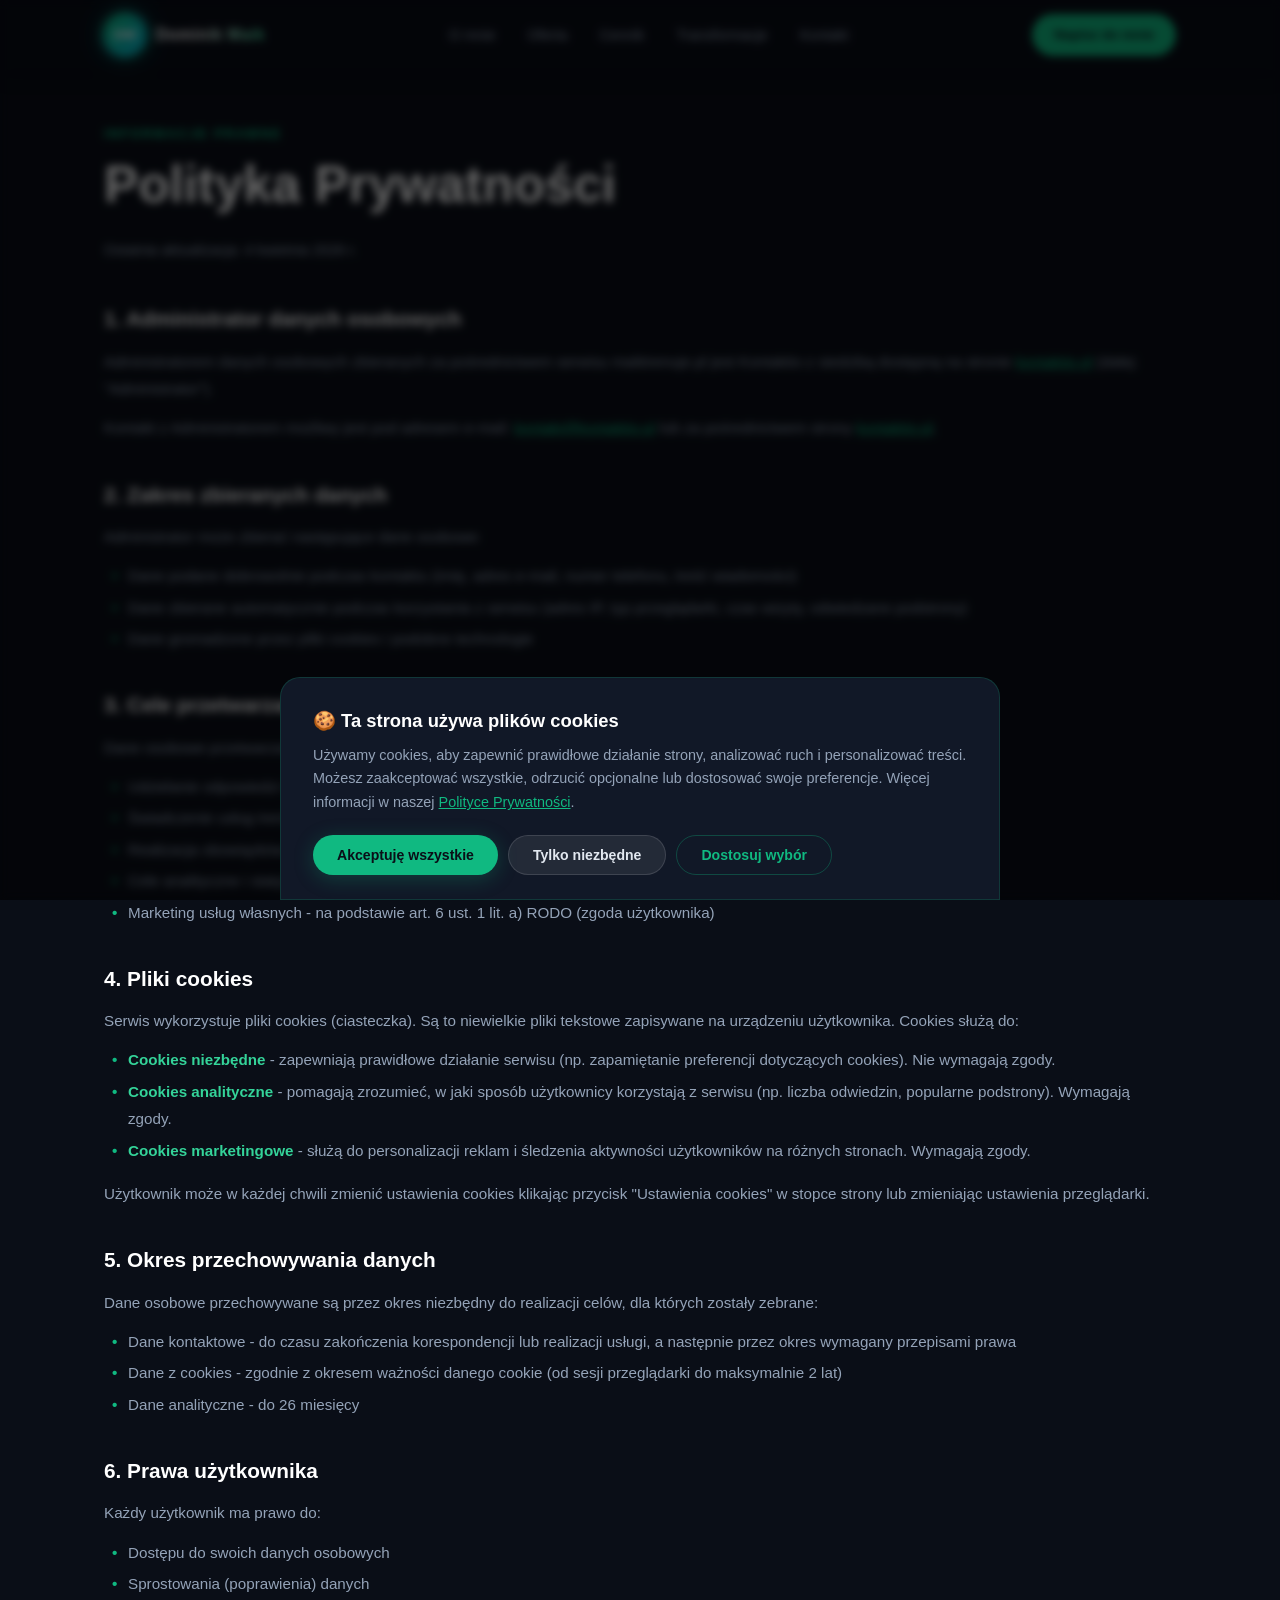
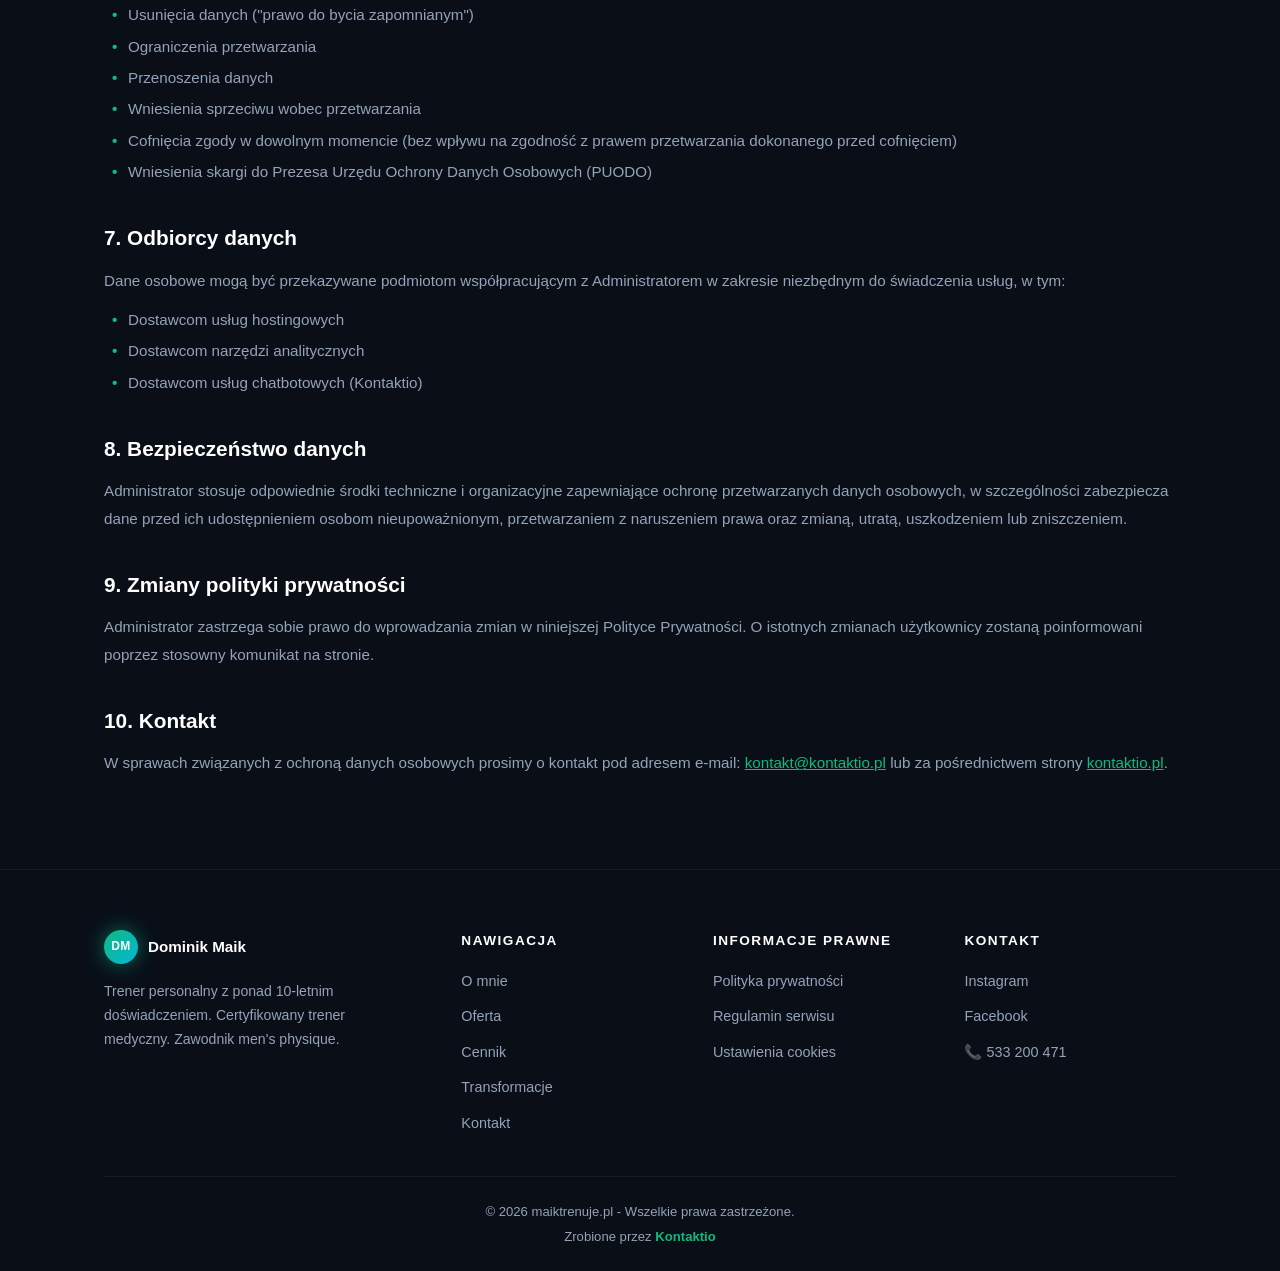
<file: polityka-prywatnosci/index.html>
<!DOCTYPE html>
<html lang="pl">
<head>
  <meta charset="UTF-8">
  <meta name="viewport" content="width=device-width, initial-scale=1.0">
  <meta name="description" content="Polityka prywatności serwisu maiktrenuje.pl - zasady przetwarzania danych osobowych, plików cookies oraz Twoich praw zgodnie z RODO.">
  <meta name="robots" content="index, follow, max-snippet:-1">
  <meta name="theme-color" content="#0a0e17">
  <meta name="color-scheme" content="dark">
  <meta name="referrer" content="strict-origin-when-cross-origin">
  <meta http-equiv="X-Content-Type-Options" content="nosniff">
  <meta http-equiv="Content-Security-Policy" content="default-src 'self'; script-src 'self' 'unsafe-inline'; style-src 'self' 'unsafe-inline' https://fonts.googleapis.com; font-src 'self' https://fonts.gstatic.com; img-src 'self' data:; connect-src 'self'; frame-ancestors 'none'; base-uri 'self'; form-action 'self';">
  <title>Polityka Prywatności | maiktrenuje.pl</title>
  <link rel="canonical" href="https://maiktrenuje.pl/polityka-prywatnosci/">
  <meta property="og:type" content="article">
  <meta property="og:site_name" content="maiktrenuje.pl">
  <meta property="og:locale" content="pl_PL">
  <meta property="og:url" content="https://maiktrenuje.pl/polityka-prywatnosci/">
  <meta property="og:title" content="Polityka Prywatności | maiktrenuje.pl">
  <meta property="og:description" content="Zasady przetwarzania danych osobowych w serwisie maiktrenuje.pl.">
  <link rel="icon" type="image/svg+xml" href="../favicon.svg">
  <link rel="stylesheet" href="../styles.css">
  <link rel="preconnect" href="https://fonts.googleapis.com">
  <link rel="preconnect" href="https://fonts.gstatic.com" crossorigin>
  <link href="https://fonts.googleapis.com/css2?family=Outfit:wght@300;400;500;600;700;800;900&display=swap" rel="stylesheet">
</head>
<body class="page-loaded">

  <a href="#legal-content" class="skip-link">Przejdź do treści</a>


  <nav class="nav nav--scrolled" id="mainNav">
    <div class="nav__inner">
      <a href="../" class="nav__brand">
        <span class="nav__logo-circle">DM</span>
        <span class="nav__name">Dominik Maik</span>
      </a>
      <ul class="nav__links">
        <li><a href="../o-mnie">O mnie</a></li>
        <li><a href="../oferta">Oferta</a></li>
        <li><a href="../cennik">Cennik</a></li>
        <li><a href="../transformacje">Transformacje</a></li>
        <li><a href="../kontakt">Kontakt</a></li>
      </ul>
      <a href="../kontakt" class="nav__cta">Napisz do mnie</a>
      <button class="nav__hamburger" id="navHamburger" aria-label="Otwórz menu" aria-expanded="false" aria-controls="mobileMenu">
        <span></span><span></span><span></span>
      </button>
    </div>
  </nav>


  <div class="mobile-menu" id="mobileMenu" aria-hidden="true">
    <ul class="mobile-menu__links">
      <li><a href="../o-mnie">O mnie</a></li>
      <li><a href="../oferta">Oferta</a></li>
      <li><a href="../cennik">Cennik</a></li>
      <li><a href="../transformacje">Transformacje</a></li>
      <li><a href="../kontakt">Kontakt</a></li>
    </ul>
  </div>


  <main id="legal-content">
  <section class="legal" style="padding-top:120px;padding-bottom:80px;">
    <div class="container">
      <span class="section-tag">Informacje prawne</span>
      <h1 class="section-title">Polityka Prywatności</h1>
      <p class="legal__updated">Ostatnia aktualizacja: 4 kwietnia 2026 r.</p>

      <div class="legal__content">
        <h2>1. Administrator danych osobowych</h2>
        <p>Administratorem danych osobowych zbieranych za pośrednictwem serwisu maiktrenuje.pl jest Kontaktio z siedzibą dostępną na stronie <a href="https://kontaktio.pl" target="_blank" rel="noopener">kontaktio.pl</a> (dalej: "Administrator").</p>
        <p>Kontakt z Administratorem możliwy jest pod adresem e-mail: <a href="mailto:kontakt@kontaktio.pl">kontakt@kontaktio.pl</a> lub za pośrednictwem strony <a href="https://kontaktio.pl" target="_blank" rel="noopener">kontaktio.pl</a>.</p>

        <h2>2. Zakres zbieranych danych</h2>
        <p>Administrator może zbierać następujące dane osobowe:</p>
        <ul>
          <li>Dane podane dobrowolnie podczas kontaktu (imię, adres e-mail, numer telefonu, treść wiadomości)</li>
          <li>Dane zbierane automatycznie podczas korzystania z serwisu (adres IP, typ przeglądarki, czas wizyty, odwiedzane podstrony)</li>
          <li>Dane gromadzone przez pliki cookies i podobne technologie</li>
        </ul>

        <h2>3. Cele przetwarzania danych</h2>
        <p>Dane osobowe przetwarzane są w następujących celach:</p>
        <ul>
          <li>Udzielanie odpowiedzi na zapytania przesłane przez formularz kontaktowy lub chatbot - na podstawie art. 6 ust. 1 lit. b) RODO</li>
          <li>Świadczenie usług treningu personalnego - na podstawie art. 6 ust. 1 lit. b) RODO</li>
          <li>Realizacja obowiązków prawnych (np. podatkowych) - na podstawie art. 6 ust. 1 lit. c) RODO</li>
          <li>Cele analityczne i statystyczne - na podstawie art. 6 ust. 1 lit. f) RODO (prawnie uzasadniony interes Administratora)</li>
          <li>Marketing usług własnych - na podstawie art. 6 ust. 1 lit. a) RODO (zgoda użytkownika)</li>
        </ul>

        <h2>4. Pliki cookies</h2>
        <p>Serwis wykorzystuje pliki cookies (ciasteczka). Są to niewielkie pliki tekstowe zapisywane na urządzeniu użytkownika. Cookies służą do:</p>
        <ul>
          <li><strong>Cookies niezbędne</strong> - zapewniają prawidłowe działanie serwisu (np. zapamiętanie preferencji dotyczących cookies). Nie wymagają zgody.</li>
          <li><strong>Cookies analityczne</strong> - pomagają zrozumieć, w jaki sposób użytkownicy korzystają z serwisu (np. liczba odwiedzin, popularne podstrony). Wymagają zgody.</li>
          <li><strong>Cookies marketingowe</strong> - służą do personalizacji reklam i śledzenia aktywności użytkowników na różnych stronach. Wymagają zgody.</li>
        </ul>
        <p>Użytkownik może w każdej chwili zmienić ustawienia cookies klikając przycisk "Ustawienia cookies" w stopce strony lub zmieniając ustawienia przeglądarki.</p>

        <h2>5. Okres przechowywania danych</h2>
        <p>Dane osobowe przechowywane są przez okres niezbędny do realizacji celów, dla których zostały zebrane:</p>
        <ul>
          <li>Dane kontaktowe - do czasu zakończenia korespondencji lub realizacji usługi, a następnie przez okres wymagany przepisami prawa</li>
          <li>Dane z cookies - zgodnie z okresem ważności danego cookie (od sesji przeglądarki do maksymalnie 2 lat)</li>
          <li>Dane analityczne - do 26 miesięcy</li>
        </ul>

        <h2>6. Prawa użytkownika</h2>
        <p>Każdy użytkownik ma prawo do:</p>
        <ul>
          <li>Dostępu do swoich danych osobowych</li>
          <li>Sprostowania (poprawienia) danych</li>
          <li>Usunięcia danych ("prawo do bycia zapomnianym")</li>
          <li>Ograniczenia przetwarzania</li>
          <li>Przenoszenia danych</li>
          <li>Wniesienia sprzeciwu wobec przetwarzania</li>
          <li>Cofnięcia zgody w dowolnym momencie (bez wpływu na zgodność z prawem przetwarzania dokonanego przed cofnięciem)</li>
          <li>Wniesienia skargi do Prezesa Urzędu Ochrony Danych Osobowych (PUODO)</li>
        </ul>

        <h2>7. Odbiorcy danych</h2>
        <p>Dane osobowe mogą być przekazywane podmiotom współpracującym z Administratorem w zakresie niezbędnym do świadczenia usług, w tym:</p>
        <ul>
          <li>Dostawcom usług hostingowych</li>
          <li>Dostawcom narzędzi analitycznych</li>
          <li>Dostawcom usług chatbotowych (Kontaktio)</li>
        </ul>

        <h2>8. Bezpieczeństwo danych</h2>
        <p>Administrator stosuje odpowiednie środki techniczne i organizacyjne zapewniające ochronę przetwarzanych danych osobowych, w szczególności zabezpiecza dane przed ich udostępnieniem osobom nieupoważnionym, przetwarzaniem z naruszeniem prawa oraz zmianą, utratą, uszkodzeniem lub zniszczeniem.</p>

        <h2>9. Zmiany polityki prywatności</h2>
        <p>Administrator zastrzega sobie prawo do wprowadzania zmian w niniejszej Polityce Prywatności. O istotnych zmianach użytkownicy zostaną poinformowani poprzez stosowny komunikat na stronie.</p>

        <h2>10. Kontakt</h2>
        <p>W sprawach związanych z ochroną danych osobowych prosimy o kontakt pod adresem e-mail: <a href="mailto:kontakt@kontaktio.pl">kontakt@kontaktio.pl</a> lub za pośrednictwem strony <a href="https://kontaktio.pl" target="_blank" rel="noopener">kontaktio.pl</a>.</p>
      </div>
    </div>
  </section>
  </main>


  <footer class="footer">
    <div class="container">
      <div class="footer__grid">
        <div class="footer__col">
          <div class="footer__brand">
            <span class="nav__logo-circle nav__logo-circle--sm">DM</span>
            <span class="footer__name">Dominik Maik</span>
          </div>
          <p class="footer__desc">Trener personalny z ponad 10-letnim doświadczeniem. Certyfikowany trener medyczny. Zawodnik men's physique.</p>
        </div>
        <div class="footer__col">
          <h4 class="footer__heading">Nawigacja</h4>
          <ul class="footer__links">
            <li><a href="../o-mnie">O mnie</a></li>
            <li><a href="../oferta">Oferta</a></li>
            <li><a href="../cennik">Cennik</a></li>
            <li><a href="../transformacje">Transformacje</a></li>
            <li><a href="../kontakt">Kontakt</a></li>
          </ul>
        </div>
        <div class="footer__col">
          <h4 class="footer__heading">Informacje prawne</h4>
          <ul class="footer__links">
            <li><a href="../polityka-prywatnosci/" aria-current="page">Polityka prywatności</a></li>
            <li><a href="../regulamin/">Regulamin serwisu</a></li>
            <li><a href="#" id="footerCookieSettings">Ustawienia cookies</a></li>
          </ul>
        </div>
        <div class="footer__col">
          <h4 class="footer__heading">Kontakt</h4>
          <ul class="footer__links">
            <li><a href="https://www.instagram.com/maik.dominik/" target="_blank" rel="noopener noreferrer">Instagram</a></li>
            <li><a href="https://www.facebook.com/dominik.maik.5" target="_blank" rel="noopener noreferrer">Facebook</a></li>
            <li><a href="tel:+48533200471">📞 533 200 471</a></li>
          </ul>
        </div>
      </div>
      <div class="footer__bottom">
        <p>&copy; <span id="currentYear"></span> maiktrenuje.pl - Wszelkie prawa zastrzeżone.</p>
        <p class="footer__credits">Zrobione przez <a href="https://kontaktio.pl" target="_blank" rel="noopener noreferrer">Kontaktio</a></p>
      </div>
    </div>
  </footer>

  <script>
  (function(){
    'use strict';
    var yearEl = document.getElementById('currentYear');
    if (yearEl) yearEl.textContent = new Date().getFullYear();
    var hamburger = document.getElementById('navHamburger');
    var mobileMenu = document.getElementById('mobileMenu');
    if (hamburger && mobileMenu) {
      hamburger.addEventListener('click', function(){
        var isOpen = hamburger.classList.toggle('active');
        mobileMenu.classList.toggle('active', isOpen);
        document.body.classList.toggle('menu-open', isOpen);
        hamburger.setAttribute('aria-expanded', String(isOpen));
        mobileMenu.setAttribute('aria-hidden', String(!isOpen));
      });
      mobileMenu.querySelectorAll('a').forEach(function(link){
        link.addEventListener('click', function(){
          hamburger.classList.remove('active');
          mobileMenu.classList.remove('active');
          document.body.classList.remove('menu-open');
          hamburger.setAttribute('aria-expanded', 'false');
          mobileMenu.setAttribute('aria-hidden', 'true');
        });
      });
    }
    var cookieLink = document.getElementById('footerCookieSettings');
    if (cookieLink) {
      cookieLink.addEventListener('click', function(e){
        e.preventDefault();
        if (typeof openCookieSettings === 'function') openCookieSettings();
      });
    }
  })();
  </script>


  <script src="../cookie-consent.js" defer></script>
</body>
</html>
</file>
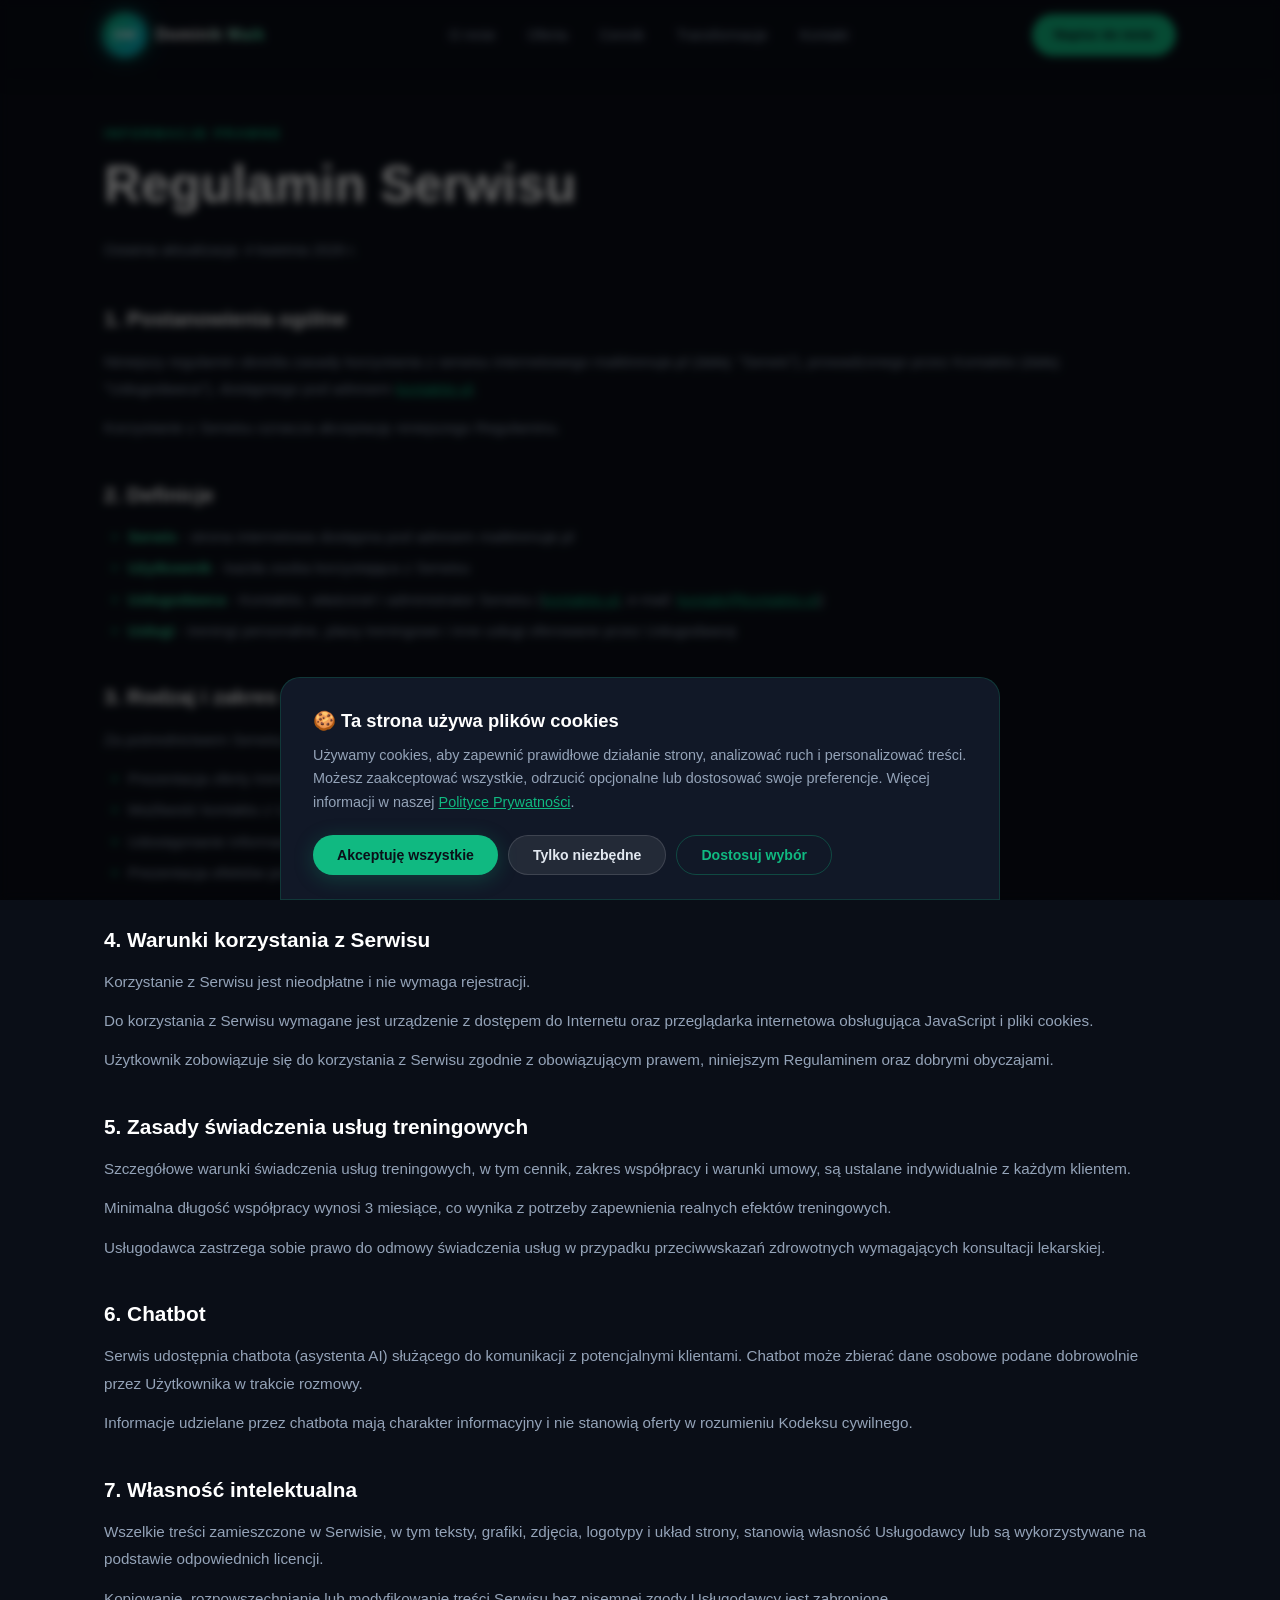
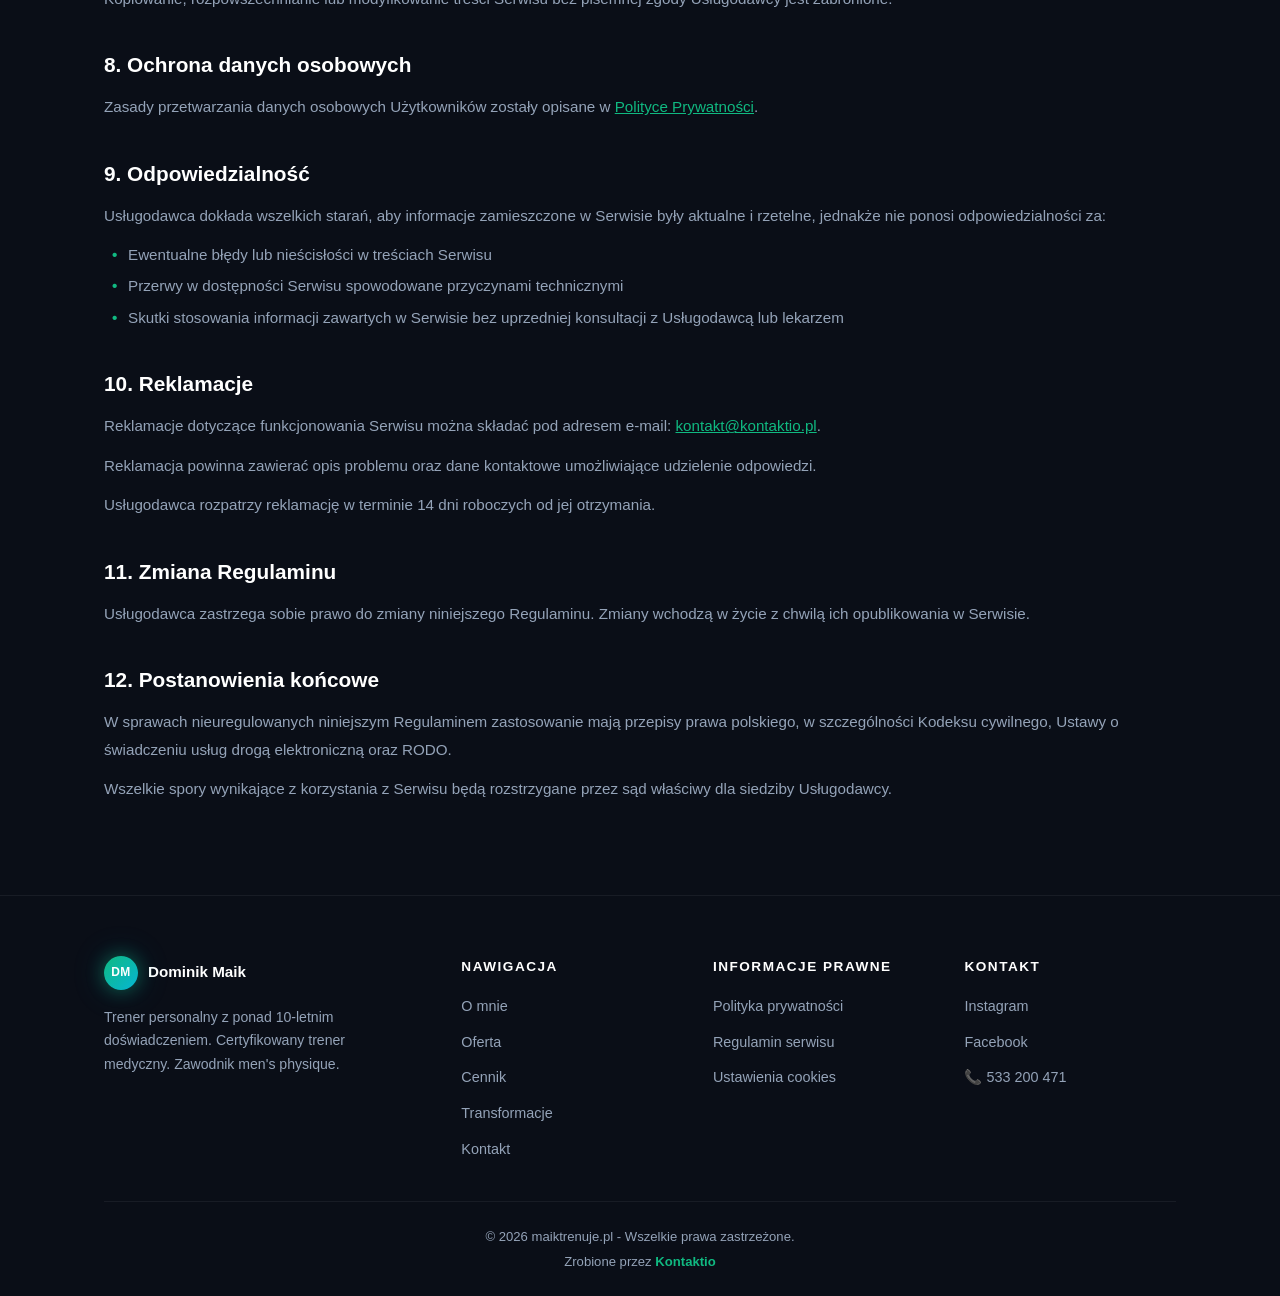
<file: regulamin/index.html>
<!DOCTYPE html>
<html lang="pl">
<head>
  <meta charset="UTF-8">
  <meta name="viewport" content="width=device-width, initial-scale=1.0">
  <meta name="description" content="Regulamin serwisu maiktrenuje.pl - zasady korzystania z witryny, prawa użytkowników, reklamacje i odpowiedzialność.">
  <meta name="robots" content="index, follow, max-snippet:-1">
  <meta name="theme-color" content="#0a0e17">
  <meta name="color-scheme" content="dark">
  <meta name="referrer" content="strict-origin-when-cross-origin">
  <meta http-equiv="X-Content-Type-Options" content="nosniff">
  <meta http-equiv="Content-Security-Policy" content="default-src 'self'; script-src 'self' 'unsafe-inline'; style-src 'self' 'unsafe-inline' https://fonts.googleapis.com; font-src 'self' https://fonts.gstatic.com; img-src 'self' data:; connect-src 'self'; frame-ancestors 'none'; base-uri 'self'; form-action 'self';">
  <title>Regulamin Serwisu | maiktrenuje.pl</title>
  <link rel="canonical" href="https://maiktrenuje.pl/regulamin/">
  <meta property="og:type" content="article">
  <meta property="og:site_name" content="maiktrenuje.pl">
  <meta property="og:locale" content="pl_PL">
  <meta property="og:url" content="https://maiktrenuje.pl/regulamin/">
  <meta property="og:title" content="Regulamin serwisu | maiktrenuje.pl">
  <meta property="og:description" content="Zasady korzystania z serwisu maiktrenuje.pl.">
  <link rel="icon" type="image/svg+xml" href="../favicon.svg">
  <link rel="stylesheet" href="../styles.css">
  <link rel="preconnect" href="https://fonts.googleapis.com">
  <link rel="preconnect" href="https://fonts.gstatic.com" crossorigin>
  <link href="https://fonts.googleapis.com/css2?family=Outfit:wght@300;400;500;600;700;800;900&display=swap" rel="stylesheet">
</head>
<body class="page-loaded">

  <a href="#legal-content" class="skip-link">Przejdź do treści</a>


  <nav class="nav nav--scrolled" id="mainNav">
    <div class="nav__inner">
      <a href="../" class="nav__brand">
        <span class="nav__logo-circle">DM</span>
        <span class="nav__name">Dominik Maik</span>
      </a>
      <ul class="nav__links">
        <li><a href="../o-mnie">O mnie</a></li>
        <li><a href="../oferta">Oferta</a></li>
        <li><a href="../cennik">Cennik</a></li>
        <li><a href="../transformacje">Transformacje</a></li>
        <li><a href="../kontakt">Kontakt</a></li>
      </ul>
      <a href="../kontakt" class="nav__cta">Napisz do mnie</a>
      <button class="nav__hamburger" id="navHamburger" aria-label="Otwórz menu" aria-expanded="false" aria-controls="mobileMenu">
        <span></span><span></span><span></span>
      </button>
    </div>
  </nav>


  <div class="mobile-menu" id="mobileMenu" aria-hidden="true">
    <ul class="mobile-menu__links">
      <li><a href="../o-mnie">O mnie</a></li>
      <li><a href="../oferta">Oferta</a></li>
      <li><a href="../cennik">Cennik</a></li>
      <li><a href="../transformacje">Transformacje</a></li>
      <li><a href="../kontakt">Kontakt</a></li>
    </ul>
  </div>


  <main id="legal-content">
  <section class="legal" style="padding-top:120px;padding-bottom:80px;">
    <div class="container">
      <span class="section-tag">Informacje prawne</span>
      <h1 class="section-title">Regulamin Serwisu</h1>
      <p class="legal__updated">Ostatnia aktualizacja: 4 kwietnia 2026 r.</p>

      <div class="legal__content">
        <h2>1. Postanowienia ogólne</h2>
        <p>Niniejszy regulamin określa zasady korzystania z serwisu internetowego maiktrenuje.pl (dalej: "Serwis"), prowadzonego przez Kontaktio (dalej: "Usługodawca"), dostępnego pod adresem <a href="https://kontaktio.pl" target="_blank" rel="noopener">kontaktio.pl</a>.</p>
        <p>Korzystanie z Serwisu oznacza akceptację niniejszego Regulaminu.</p>

        <h2>2. Definicje</h2>
        <ul>
          <li><strong>Serwis</strong> - strona internetowa dostępna pod adresem maiktrenuje.pl</li>
          <li><strong>Użytkownik</strong> - każda osoba korzystająca z Serwisu</li>
          <li><strong>Usługodawca</strong> - Kontaktio, właściciel i administrator Serwisu (<a href="https://kontaktio.pl" target="_blank" rel="noopener">kontaktio.pl</a>, e-mail: <a href="mailto:kontakt@kontaktio.pl">kontakt@kontaktio.pl</a>)</li>
          <li><strong>Usługi</strong> - treningi personalne, plany treningowe i inne usługi oferowane przez Usługodawcę</li>
        </ul>

        <h2>3. Rodzaj i zakres usług</h2>
        <p>Za pośrednictwem Serwisu Usługodawca świadczy następujące usługi:</p>
        <ul>
          <li>Prezentacja oferty treningów personalnych</li>
          <li>Możliwość kontaktu z Usługodawcą poprzez chatbot lub media społecznościowe</li>
          <li>Udostępnianie informacji o cenach i zakresie usług</li>
          <li>Prezentacja efektów pracy z podopiecznymi (transformacje)</li>
        </ul>

        <h2>4. Warunki korzystania z Serwisu</h2>
        <p>Korzystanie z Serwisu jest nieodpłatne i nie wymaga rejestracji.</p>
        <p>Do korzystania z Serwisu wymagane jest urządzenie z dostępem do Internetu oraz przeglądarka internetowa obsługująca JavaScript i pliki cookies.</p>
        <p>Użytkownik zobowiązuje się do korzystania z Serwisu zgodnie z obowiązującym prawem, niniejszym Regulaminem oraz dobrymi obyczajami.</p>

        <h2>5. Zasady świadczenia usług treningowych</h2>
        <p>Szczegółowe warunki świadczenia usług treningowych, w tym cennik, zakres współpracy i warunki umowy, są ustalane indywidualnie z każdym klientem.</p>
        <p>Minimalna długość współpracy wynosi 3 miesiące, co wynika z potrzeby zapewnienia realnych efektów treningowych.</p>
        <p>Usługodawca zastrzega sobie prawo do odmowy świadczenia usług w przypadku przeciwwskazań zdrowotnych wymagających konsultacji lekarskiej.</p>

        <h2>6. Chatbot</h2>
        <p>Serwis udostępnia chatbota (asystenta AI) służącego do komunikacji z potencjalnymi klientami. Chatbot może zbierać dane osobowe podane dobrowolnie przez Użytkownika w trakcie rozmowy.</p>
        <p>Informacje udzielane przez chatbota mają charakter informacyjny i nie stanowią oferty w rozumieniu Kodeksu cywilnego.</p>

        <h2>7. Własność intelektualna</h2>
        <p>Wszelkie treści zamieszczone w Serwisie, w tym teksty, grafiki, zdjęcia, logotypy i układ strony, stanowią własność Usługodawcy lub są wykorzystywane na podstawie odpowiednich licencji.</p>
        <p>Kopiowanie, rozpowszechnianie lub modyfikowanie treści Serwisu bez pisemnej zgody Usługodawcy jest zabronione.</p>

        <h2>8. Ochrona danych osobowych</h2>
        <p>Zasady przetwarzania danych osobowych Użytkowników zostały opisane w <a href="../polityka-prywatnosci/">Polityce Prywatności</a>.</p>

        <h2>9. Odpowiedzialność</h2>
        <p>Usługodawca dokłada wszelkich starań, aby informacje zamieszczone w Serwisie były aktualne i rzetelne, jednakże nie ponosi odpowiedzialności za:</p>
        <ul>
          <li>Ewentualne błędy lub nieścisłości w treściach Serwisu</li>
          <li>Przerwy w dostępności Serwisu spowodowane przyczynami technicznymi</li>
          <li>Skutki stosowania informacji zawartych w Serwisie bez uprzedniej konsultacji z Usługodawcą lub lekarzem</li>
        </ul>

        <h2>10. Reklamacje</h2>
        <p>Reklamacje dotyczące funkcjonowania Serwisu można składać pod adresem e-mail: <a href="mailto:kontakt@kontaktio.pl">kontakt@kontaktio.pl</a>.</p>
        <p>Reklamacja powinna zawierać opis problemu oraz dane kontaktowe umożliwiające udzielenie odpowiedzi.</p>
        <p>Usługodawca rozpatrzy reklamację w terminie 14 dni roboczych od jej otrzymania.</p>

        <h2>11. Zmiana Regulaminu</h2>
        <p>Usługodawca zastrzega sobie prawo do zmiany niniejszego Regulaminu. Zmiany wchodzą w życie z chwilą ich opublikowania w Serwisie.</p>

        <h2>12. Postanowienia końcowe</h2>
        <p>W sprawach nieuregulowanych niniejszym Regulaminem zastosowanie mają przepisy prawa polskiego, w szczególności Kodeksu cywilnego, Ustawy o świadczeniu usług drogą elektroniczną oraz RODO.</p>
        <p>Wszelkie spory wynikające z korzystania z Serwisu będą rozstrzygane przez sąd właściwy dla siedziby Usługodawcy.</p>
      </div>
    </div>
  </section>
  </main>


  <footer class="footer">
    <div class="container">
      <div class="footer__grid">
        <div class="footer__col">
          <div class="footer__brand">
            <span class="nav__logo-circle nav__logo-circle--sm">DM</span>
            <span class="footer__name">Dominik Maik</span>
          </div>
          <p class="footer__desc">Trener personalny z ponad 10-letnim doświadczeniem. Certyfikowany trener medyczny. Zawodnik men's physique.</p>
        </div>
        <div class="footer__col">
          <h4 class="footer__heading">Nawigacja</h4>
          <ul class="footer__links">
            <li><a href="../o-mnie">O mnie</a></li>
            <li><a href="../oferta">Oferta</a></li>
            <li><a href="../cennik">Cennik</a></li>
            <li><a href="../transformacje">Transformacje</a></li>
            <li><a href="../kontakt">Kontakt</a></li>
          </ul>
        </div>
        <div class="footer__col">
          <h4 class="footer__heading">Informacje prawne</h4>
          <ul class="footer__links">
            <li><a href="../polityka-prywatnosci/">Polityka prywatności</a></li>
            <li><a href="../regulamin/" aria-current="page">Regulamin serwisu</a></li>
            <li><a href="#" id="footerCookieSettings">Ustawienia cookies</a></li>
          </ul>
        </div>
        <div class="footer__col">
          <h4 class="footer__heading">Kontakt</h4>
          <ul class="footer__links">
            <li><a href="https://www.instagram.com/maik.dominik/" target="_blank" rel="noopener noreferrer">Instagram</a></li>
            <li><a href="https://www.facebook.com/dominik.maik.5" target="_blank" rel="noopener noreferrer">Facebook</a></li>
            <li><a href="tel:+48533200471">📞 533 200 471</a></li>
          </ul>
        </div>
      </div>
      <div class="footer__bottom">
        <p>&copy; <span id="currentYear"></span> maiktrenuje.pl - Wszelkie prawa zastrzeżone.</p>
        <p class="footer__credits">Zrobione przez <a href="https://kontaktio.pl" target="_blank" rel="noopener noreferrer">Kontaktio</a></p>
      </div>
    </div>
  </footer>

  <script>
  (function(){
    'use strict';
    var yearEl = document.getElementById('currentYear');
    if (yearEl) yearEl.textContent = new Date().getFullYear();
    var hamburger = document.getElementById('navHamburger');
    var mobileMenu = document.getElementById('mobileMenu');
    if (hamburger && mobileMenu) {
      hamburger.addEventListener('click', function(){
        var isOpen = hamburger.classList.toggle('active');
        mobileMenu.classList.toggle('active', isOpen);
        document.body.classList.toggle('menu-open', isOpen);
        hamburger.setAttribute('aria-expanded', String(isOpen));
        mobileMenu.setAttribute('aria-hidden', String(!isOpen));
      });
      mobileMenu.querySelectorAll('a').forEach(function(link){
        link.addEventListener('click', function(){
          hamburger.classList.remove('active');
          mobileMenu.classList.remove('active');
          document.body.classList.remove('menu-open');
          hamburger.setAttribute('aria-expanded', 'false');
          mobileMenu.setAttribute('aria-hidden', 'true');
        });
      });
    }
    var cookieLink = document.getElementById('footerCookieSettings');
    if (cookieLink) {
      cookieLink.addEventListener('click', function(e){
        e.preventDefault();
        if (typeof openCookieSettings === 'function') openCookieSettings();
      });
    }
  })();
  </script>


  <script src="../cookie-consent.js" defer></script>
</body>
</html>
</file>
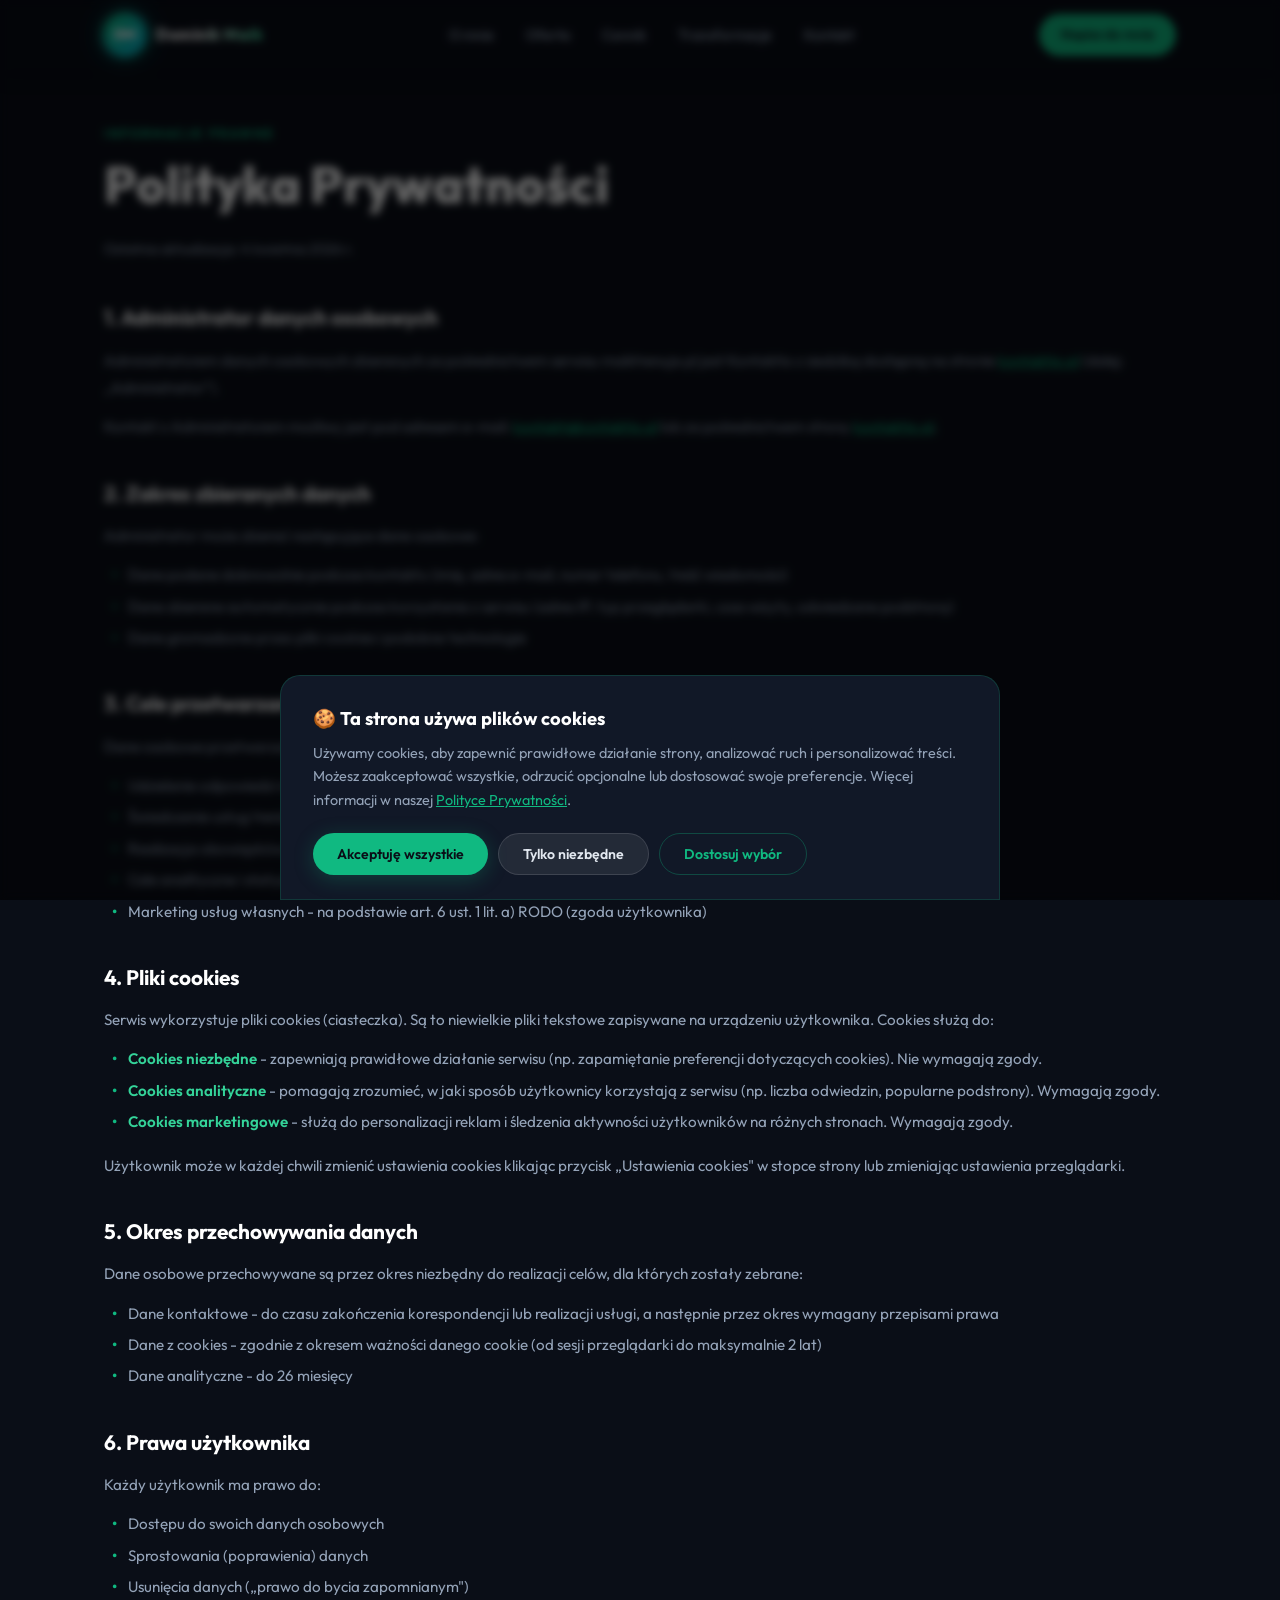
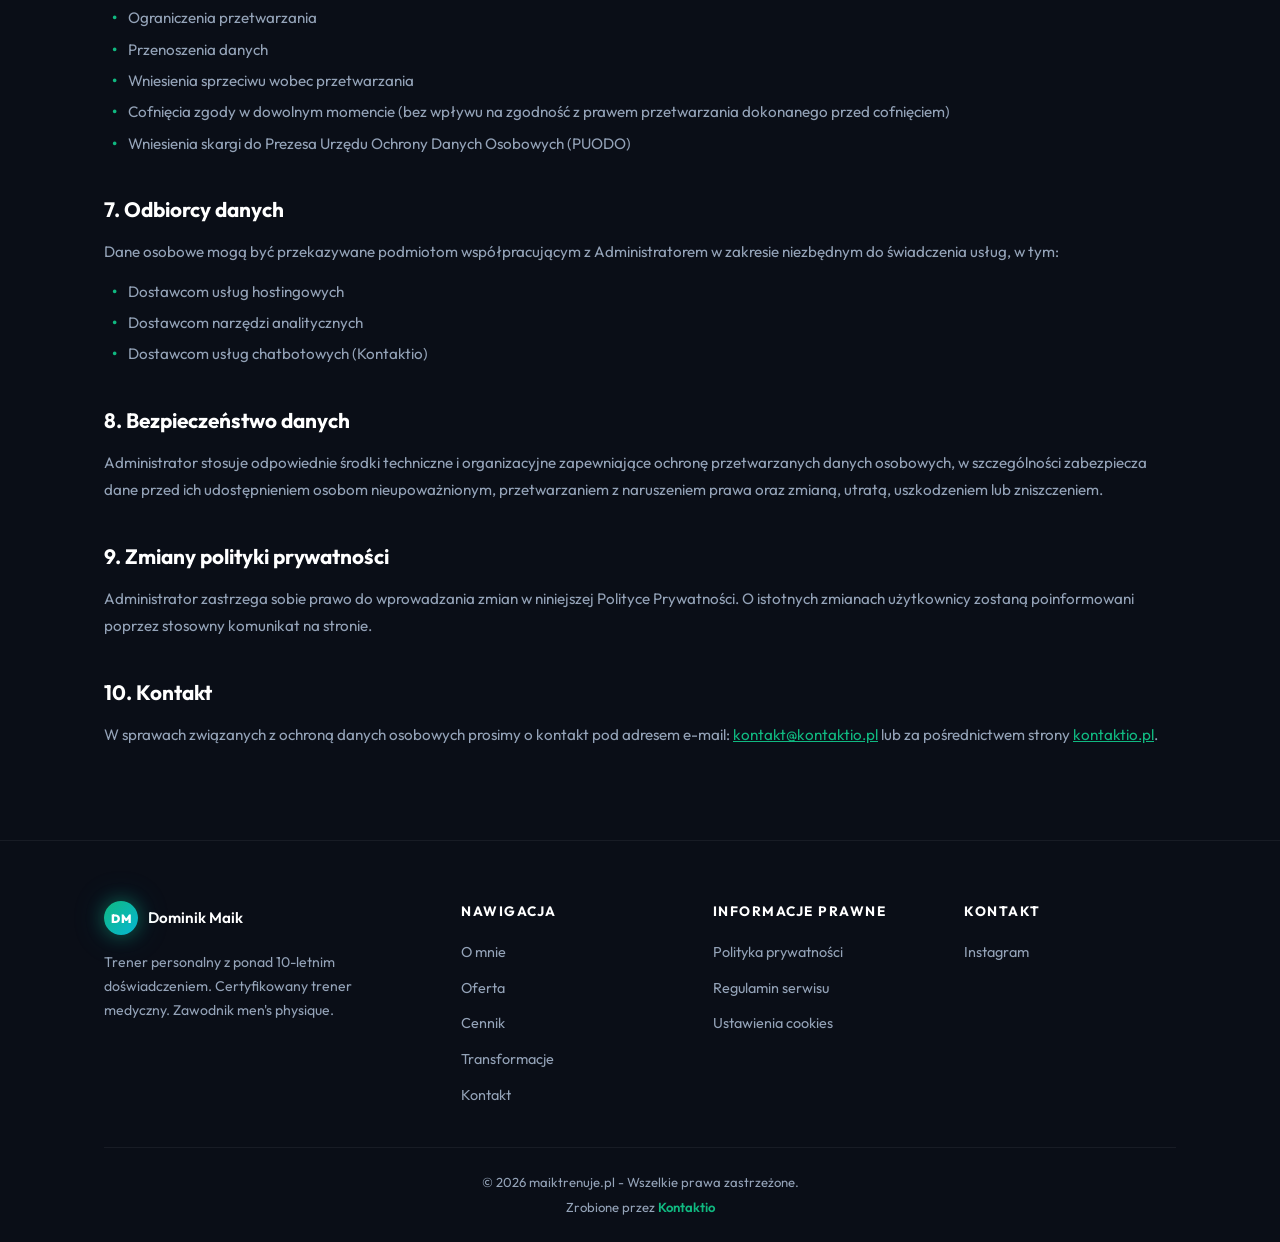
<file: polityka-prywatnosci.html>
<!DOCTYPE html>
<html lang="pl">
<head>
  <meta charset="UTF-8">
  <meta name="viewport" content="width=device-width, initial-scale=1.0">
  <meta name="description" content="Polityka prywatności serwisu maiktrenuje.pl - Kontaktio">
  <title>Polityka Prywatności | maiktrenuje.pl</title>
  <link rel="icon" type="image/svg+xml" href="favicon.svg">
  <link rel="stylesheet" href="styles.css">
  <link rel="preconnect" href="https://fonts.googleapis.com">
  <link rel="preconnect" href="https://fonts.gstatic.com" crossorigin>
  <link href="https://fonts.googleapis.com/css2?family=Outfit:wght@300;400;500;600;700;800;900&display=swap" rel="stylesheet">
</head>
<body class="page-loaded">

  
  <nav class="nav nav--scrolled" id="mainNav">
    <div class="nav__inner">
      <a href="index.html" class="nav__brand">
        <span class="nav__logo-circle">DM</span>
        <span class="nav__name">Dominik Maik</span>
      </a>
      <ul class="nav__links">
        <li><a href="index.html#o-mnie">O mnie</a></li>
        <li><a href="index.html#oferta">Oferta</a></li>
        <li><a href="index.html#cennik">Cennik</a></li>
        <li><a href="index.html#transformacje">Transformacje</a></li>
        <li><a href="index.html#kontakt">Kontakt</a></li>
      </ul>
      <a href="index.html#kontakt" class="nav__cta">Napisz do mnie</a>
      <button class="nav__hamburger" id="navHamburger" aria-label="Menu">
        <span></span><span></span><span></span>
      </button>
    </div>
  </nav>

  
  <div class="mobile-menu" id="mobileMenu">
    <ul class="mobile-menu__links">
      <li><a href="index.html#o-mnie">O mnie</a></li>
      <li><a href="index.html#oferta">Oferta</a></li>
      <li><a href="index.html#cennik">Cennik</a></li>
      <li><a href="index.html#transformacje">Transformacje</a></li>
      <li><a href="index.html#kontakt">Kontakt</a></li>
    </ul>
  </div>

  
  <section class="legal" style="padding-top:120px;padding-bottom:80px;">
    <div class="container">
      <span class="section-tag">Informacje prawne</span>
      <h1 class="section-title">Polityka Prywatności</h1>
      <p class="legal__updated">Ostatnia aktualizacja: 4 kwietnia 2026 r.</p>

      <div class="legal__content">
        <h2>1. Administrator danych osobowych</h2>
        <p>Administratorem danych osobowych zbieranych za pośrednictwem serwisu maiktrenuje.pl jest Kontaktio z siedzibą dostępną na stronie <a href="https://kontaktio.pl" target="_blank" rel="noopener">kontaktio.pl</a> (dalej: „Administrator").</p>
        <p>Kontakt z Administratorem możliwy jest pod adresem e-mail: <a href="mailto:kontakt@kontaktio.pl">kontakt@kontaktio.pl</a> lub za pośrednictwem strony <a href="https://kontaktio.pl" target="_blank" rel="noopener">kontaktio.pl</a>.</p>

        <h2>2. Zakres zbieranych danych</h2>
        <p>Administrator może zbierać następujące dane osobowe:</p>
        <ul>
          <li>Dane podane dobrowolnie podczas kontaktu (imię, adres e-mail, numer telefonu, treść wiadomości)</li>
          <li>Dane zbierane automatycznie podczas korzystania z serwisu (adres IP, typ przeglądarki, czas wizyty, odwiedzane podstrony)</li>
          <li>Dane gromadzone przez pliki cookies i podobne technologie</li>
        </ul>

        <h2>3. Cele przetwarzania danych</h2>
        <p>Dane osobowe przetwarzane są w następujących celach:</p>
        <ul>
          <li>Udzielanie odpowiedzi na zapytania przesłane przez formularz kontaktowy lub chatbot - na podstawie art. 6 ust. 1 lit. b) RODO</li>
          <li>Świadczenie usług treningu personalnego - na podstawie art. 6 ust. 1 lit. b) RODO</li>
          <li>Realizacja obowiązków prawnych (np. podatkowych) - na podstawie art. 6 ust. 1 lit. c) RODO</li>
          <li>Cele analityczne i statystyczne - na podstawie art. 6 ust. 1 lit. f) RODO (prawnie uzasadniony interes Administratora)</li>
          <li>Marketing usług własnych - na podstawie art. 6 ust. 1 lit. a) RODO (zgoda użytkownika)</li>
        </ul>

        <h2>4. Pliki cookies</h2>
        <p>Serwis wykorzystuje pliki cookies (ciasteczka). Są to niewielkie pliki tekstowe zapisywane na urządzeniu użytkownika. Cookies służą do:</p>
        <ul>
          <li><strong>Cookies niezbędne</strong> - zapewniają prawidłowe działanie serwisu (np. zapamiętanie preferencji dotyczących cookies). Nie wymagają zgody.</li>
          <li><strong>Cookies analityczne</strong> - pomagają zrozumieć, w jaki sposób użytkownicy korzystają z serwisu (np. liczba odwiedzin, popularne podstrony). Wymagają zgody.</li>
          <li><strong>Cookies marketingowe</strong> - służą do personalizacji reklam i śledzenia aktywności użytkowników na różnych stronach. Wymagają zgody.</li>
        </ul>
        <p>Użytkownik może w każdej chwili zmienić ustawienia cookies klikając przycisk „Ustawienia cookies" w stopce strony lub zmieniając ustawienia przeglądarki.</p>

        <h2>5. Okres przechowywania danych</h2>
        <p>Dane osobowe przechowywane są przez okres niezbędny do realizacji celów, dla których zostały zebrane:</p>
        <ul>
          <li>Dane kontaktowe - do czasu zakończenia korespondencji lub realizacji usługi, a następnie przez okres wymagany przepisami prawa</li>
          <li>Dane z cookies - zgodnie z okresem ważności danego cookie (od sesji przeglądarki do maksymalnie 2 lat)</li>
          <li>Dane analityczne - do 26 miesięcy</li>
        </ul>

        <h2>6. Prawa użytkownika</h2>
        <p>Każdy użytkownik ma prawo do:</p>
        <ul>
          <li>Dostępu do swoich danych osobowych</li>
          <li>Sprostowania (poprawienia) danych</li>
          <li>Usunięcia danych („prawo do bycia zapomnianym")</li>
          <li>Ograniczenia przetwarzania</li>
          <li>Przenoszenia danych</li>
          <li>Wniesienia sprzeciwu wobec przetwarzania</li>
          <li>Cofnięcia zgody w dowolnym momencie (bez wpływu na zgodność z prawem przetwarzania dokonanego przed cofnięciem)</li>
          <li>Wniesienia skargi do Prezesa Urzędu Ochrony Danych Osobowych (PUODO)</li>
        </ul>

        <h2>7. Odbiorcy danych</h2>
        <p>Dane osobowe mogą być przekazywane podmiotom współpracującym z Administratorem w zakresie niezbędnym do świadczenia usług, w tym:</p>
        <ul>
          <li>Dostawcom usług hostingowych</li>
          <li>Dostawcom narzędzi analitycznych</li>
          <li>Dostawcom usług chatbotowych (Kontaktio)</li>
        </ul>

        <h2>8. Bezpieczeństwo danych</h2>
        <p>Administrator stosuje odpowiednie środki techniczne i organizacyjne zapewniające ochronę przetwarzanych danych osobowych, w szczególności zabezpiecza dane przed ich udostępnieniem osobom nieupoważnionym, przetwarzaniem z naruszeniem prawa oraz zmianą, utratą, uszkodzeniem lub zniszczeniem.</p>

        <h2>9. Zmiany polityki prywatności</h2>
        <p>Administrator zastrzega sobie prawo do wprowadzania zmian w niniejszej Polityce Prywatności. O istotnych zmianach użytkownicy zostaną poinformowani poprzez stosowny komunikat na stronie.</p>

        <h2>10. Kontakt</h2>
        <p>W sprawach związanych z ochroną danych osobowych prosimy o kontakt pod adresem e-mail: <a href="mailto:kontakt@kontaktio.pl">kontakt@kontaktio.pl</a> lub za pośrednictwem strony <a href="https://kontaktio.pl" target="_blank" rel="noopener">kontaktio.pl</a>.</p>
      </div>
    </div>
  </section>

  
  <footer class="footer">
    <div class="container">
      <div class="footer__grid">
        <div class="footer__col">
          <div class="footer__brand">
            <span class="nav__logo-circle nav__logo-circle--sm">DM</span>
            <span class="footer__name">Dominik Maik</span>
          </div>
          <p class="footer__desc">Trener personalny z ponad 10-letnim doświadczeniem. Certyfikowany trener medyczny. Zawodnik men's physique.</p>
        </div>
        <div class="footer__col">
          <h4 class="footer__heading">Nawigacja</h4>
          <ul class="footer__links">
            <li><a href="index.html#o-mnie">O mnie</a></li>
            <li><a href="index.html#oferta">Oferta</a></li>
            <li><a href="index.html#cennik">Cennik</a></li>
            <li><a href="index.html#transformacje">Transformacje</a></li>
            <li><a href="index.html#kontakt">Kontakt</a></li>
          </ul>
        </div>
        <div class="footer__col">
          <h4 class="footer__heading">Informacje prawne</h4>
          <ul class="footer__links">
            <li><a href="polityka-prywatnosci.html">Polityka prywatności</a></li>
            <li><a href="regulamin.html">Regulamin serwisu</a></li>
            <li><a href="#" id="footerCookieSettings" onclick="if(typeof openCookieSettings==='function')openCookieSettings();return false;">Ustawienia cookies</a></li>
          </ul>
        </div>
        <div class="footer__col">
          <h4 class="footer__heading">Kontakt</h4>
          <ul class="footer__links">
            <li><a href="https://www.instagram.com/" target="_blank" rel="noopener">Instagram</a></li>
          </ul>
        </div>
      </div>
      <div class="footer__bottom">
        <p>&copy; <script>document.write(new Date().getFullYear())</script> maiktrenuje.pl - Wszelkie prawa zastrzeżone.</p>
        <p class="footer__credits">Zrobione przez <a href="https://kontaktio.pl" target="_blank" rel="noopener">Kontaktio</a></p>
      </div>
    </div>
  </footer>

  <script>
  (function(){
    const hamburger = document.getElementById('navHamburger');
    const mobileMenu = document.getElementById('mobileMenu');
    if(hamburger && mobileMenu){
      hamburger.addEventListener('click', () => {
        hamburger.classList.toggle('active');
        mobileMenu.classList.toggle('active');
        document.body.classList.toggle('menu-open');
      });
      mobileMenu.querySelectorAll('a').forEach(link => {
        link.addEventListener('click', () => {
          hamburger.classList.remove('active');
          mobileMenu.classList.remove('active');
          document.body.classList.remove('menu-open');
        });
      });
    }
  })();
  </script>

  
  <script src="cookie-consent.js"></script>
</body>
</html>
</file>
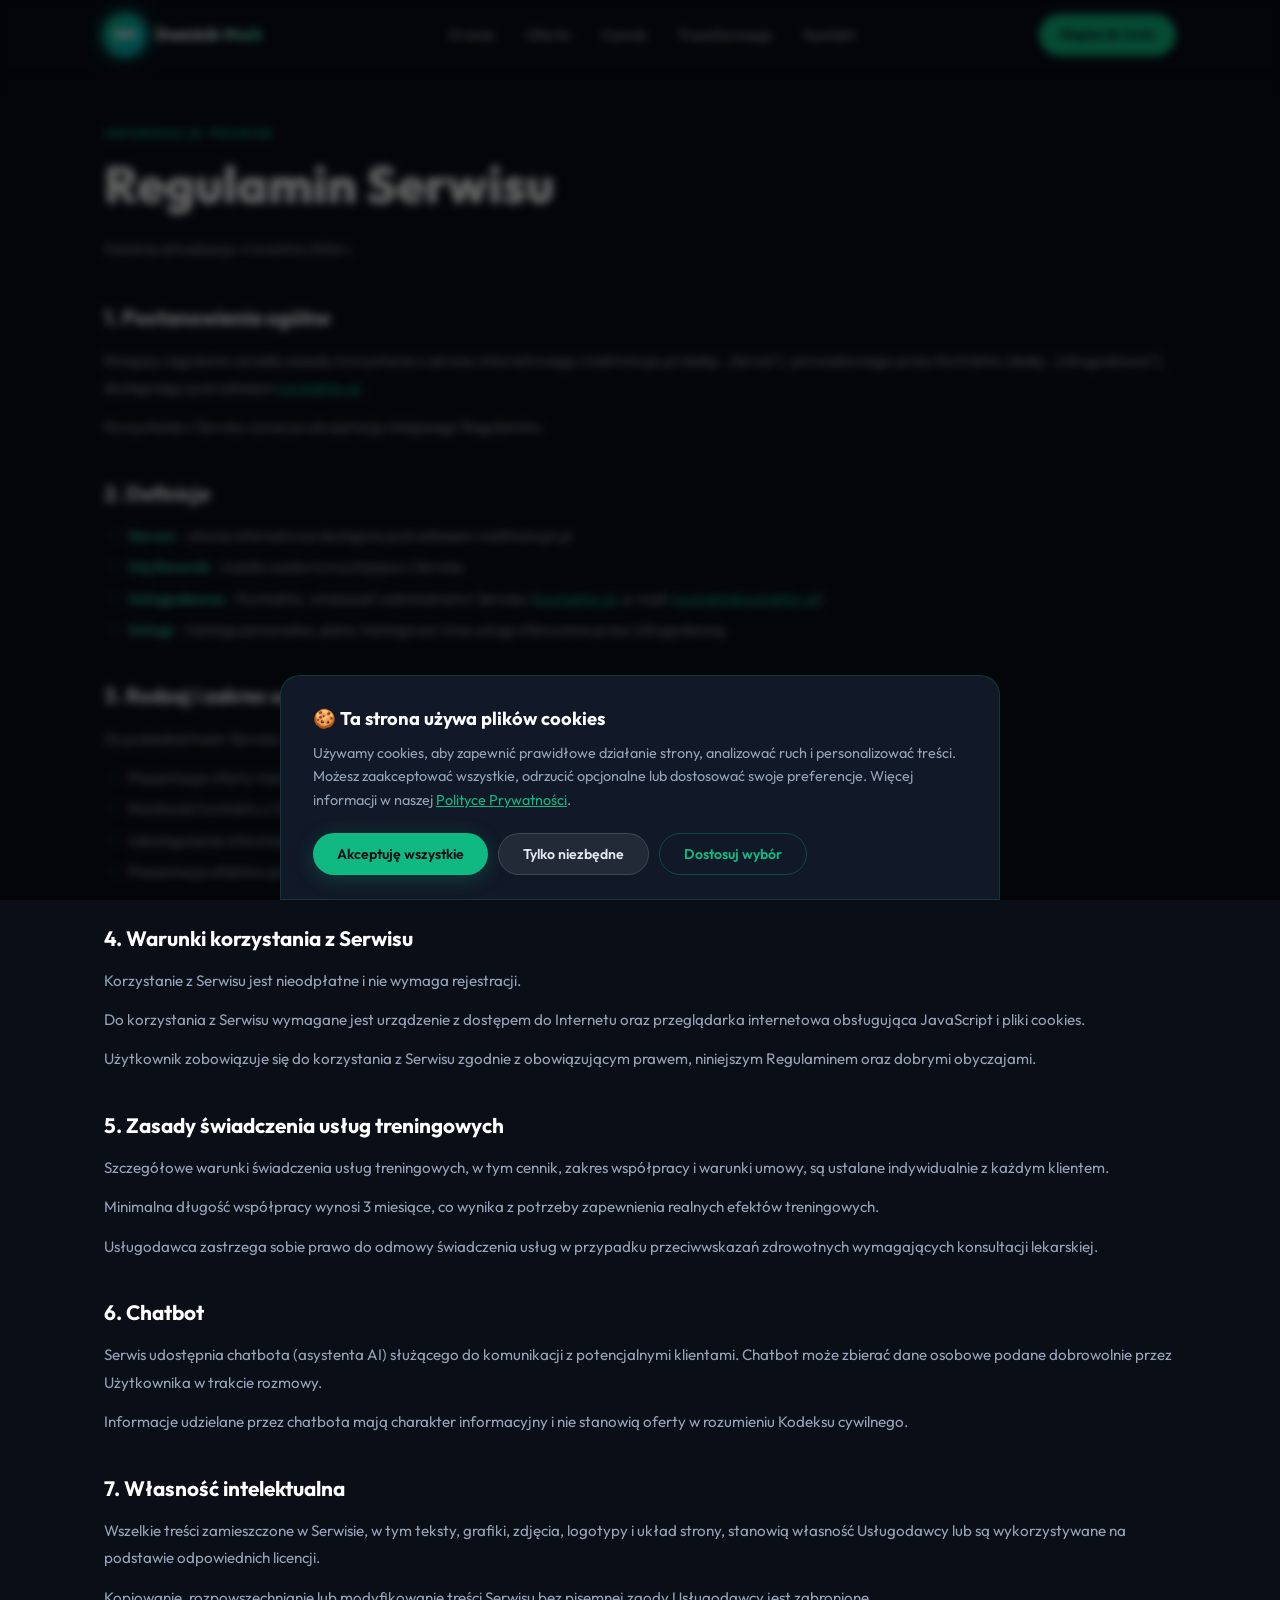
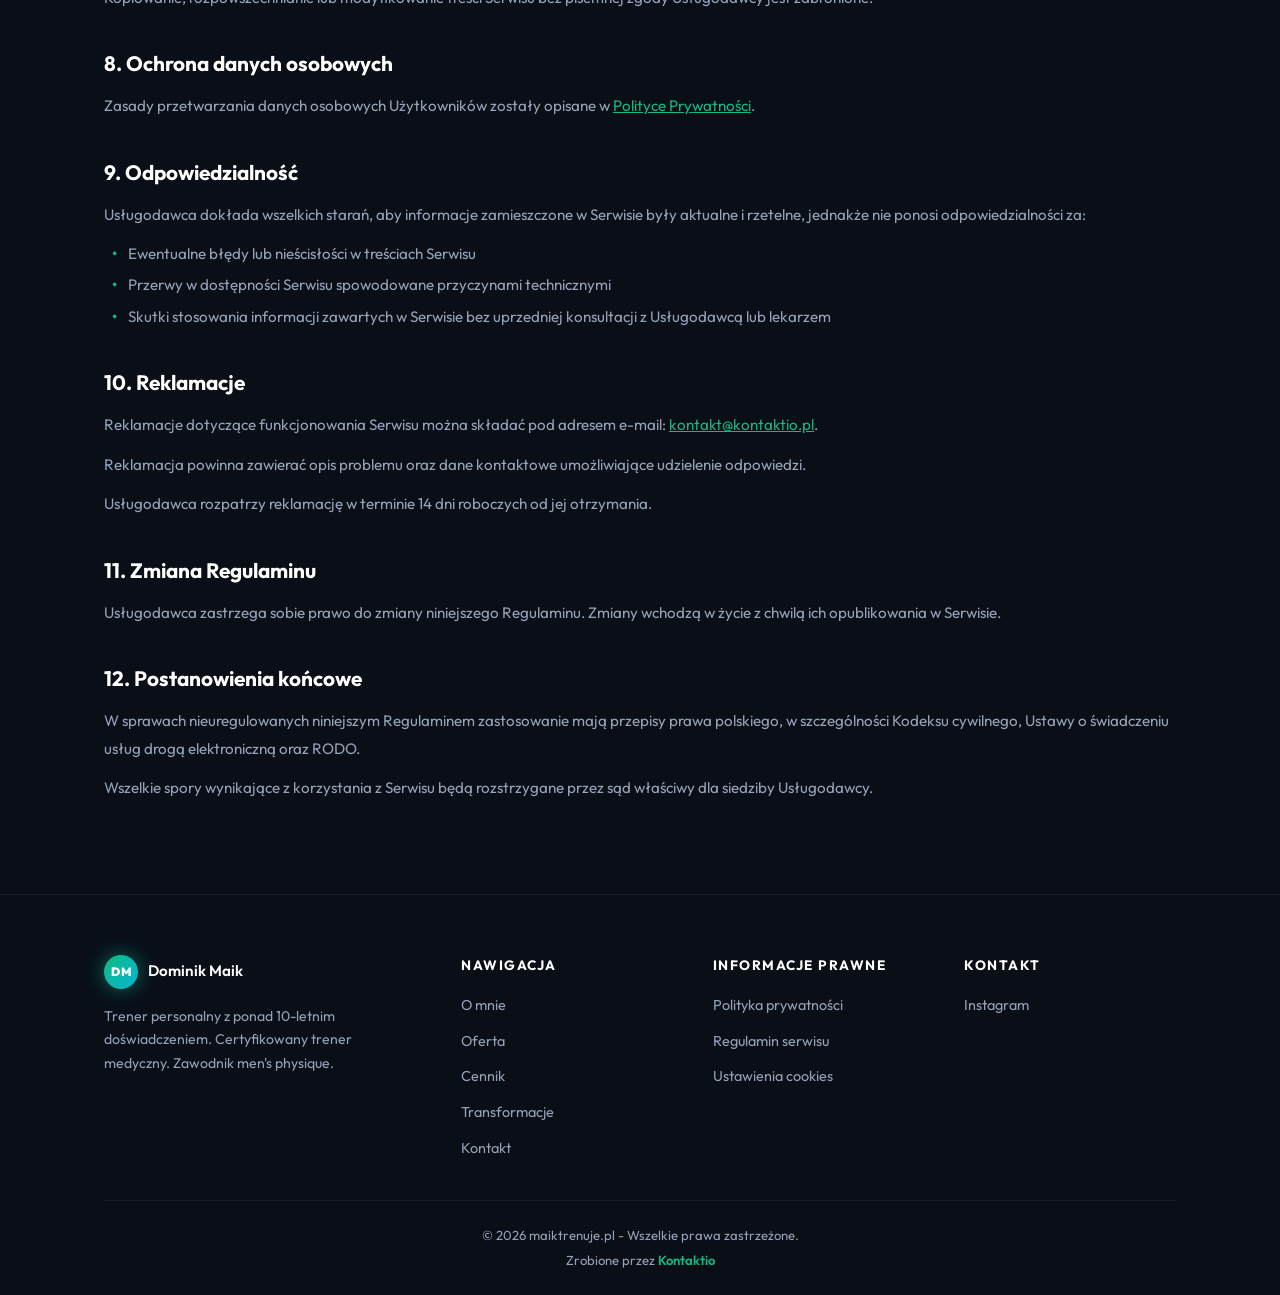
<file: regulamin.html>
<!DOCTYPE html>
<html lang="pl">
<head>
  <meta charset="UTF-8">
  <meta name="viewport" content="width=device-width, initial-scale=1.0">
  <meta name="description" content="Regulamin serwisu maiktrenuje.pl - Kontaktio">
  <title>Regulamin Serwisu | maiktrenuje.pl</title>
  <link rel="icon" type="image/svg+xml" href="favicon.svg">
  <link rel="stylesheet" href="styles.css">
  <link rel="preconnect" href="https://fonts.googleapis.com">
  <link rel="preconnect" href="https://fonts.gstatic.com" crossorigin>
  <link href="https://fonts.googleapis.com/css2?family=Outfit:wght@300;400;500;600;700;800;900&display=swap" rel="stylesheet">
</head>
<body class="page-loaded">

  
  <nav class="nav nav--scrolled" id="mainNav">
    <div class="nav__inner">
      <a href="index.html" class="nav__brand">
        <span class="nav__logo-circle">DM</span>
        <span class="nav__name">Dominik Maik</span>
      </a>
      <ul class="nav__links">
        <li><a href="index.html#o-mnie">O mnie</a></li>
        <li><a href="index.html#oferta">Oferta</a></li>
        <li><a href="index.html#cennik">Cennik</a></li>
        <li><a href="index.html#transformacje">Transformacje</a></li>
        <li><a href="index.html#kontakt">Kontakt</a></li>
      </ul>
      <a href="index.html#kontakt" class="nav__cta">Napisz do mnie</a>
      <button class="nav__hamburger" id="navHamburger" aria-label="Menu">
        <span></span><span></span><span></span>
      </button>
    </div>
  </nav>

  
  <div class="mobile-menu" id="mobileMenu">
    <ul class="mobile-menu__links">
      <li><a href="index.html#o-mnie">O mnie</a></li>
      <li><a href="index.html#oferta">Oferta</a></li>
      <li><a href="index.html#cennik">Cennik</a></li>
      <li><a href="index.html#transformacje">Transformacje</a></li>
      <li><a href="index.html#kontakt">Kontakt</a></li>
    </ul>
  </div>

  
  <section class="legal" style="padding-top:120px;padding-bottom:80px;">
    <div class="container">
      <span class="section-tag">Informacje prawne</span>
      <h1 class="section-title">Regulamin Serwisu</h1>
      <p class="legal__updated">Ostatnia aktualizacja: 4 kwietnia 2026 r.</p>

      <div class="legal__content">
        <h2>1. Postanowienia ogólne</h2>
        <p>Niniejszy regulamin określa zasady korzystania z serwisu internetowego maiktrenuje.pl (dalej: „Serwis"), prowadzonego przez Kontaktio (dalej: „Usługodawca"), dostępnego pod adresem <a href="https://kontaktio.pl" target="_blank" rel="noopener">kontaktio.pl</a>.</p>
        <p>Korzystanie z Serwisu oznacza akceptację niniejszego Regulaminu.</p>

        <h2>2. Definicje</h2>
        <ul>
          <li><strong>Serwis</strong> - strona internetowa dostępna pod adresem maiktrenuje.pl</li>
          <li><strong>Użytkownik</strong> - każda osoba korzystająca z Serwisu</li>
          <li><strong>Usługodawca</strong> - Kontaktio, właściciel i administrator Serwisu (<a href="https://kontaktio.pl" target="_blank" rel="noopener">kontaktio.pl</a>, e-mail: <a href="mailto:kontakt@kontaktio.pl">kontakt@kontaktio.pl</a>)</li>
          <li><strong>Usługi</strong> - treningi personalne, plany treningowe i inne usługi oferowane przez Usługodawcę</li>
        </ul>

        <h2>3. Rodzaj i zakres usług</h2>
        <p>Za pośrednictwem Serwisu Usługodawca świadczy następujące usługi:</p>
        <ul>
          <li>Prezentacja oferty treningów personalnych</li>
          <li>Możliwość kontaktu z Usługodawcą poprzez chatbot lub media społecznościowe</li>
          <li>Udostępnianie informacji o cenach i zakresie usług</li>
          <li>Prezentacja efektów pracy z podopiecznymi (transformacje)</li>
        </ul>

        <h2>4. Warunki korzystania z Serwisu</h2>
        <p>Korzystanie z Serwisu jest nieodpłatne i nie wymaga rejestracji.</p>
        <p>Do korzystania z Serwisu wymagane jest urządzenie z dostępem do Internetu oraz przeglądarka internetowa obsługująca JavaScript i pliki cookies.</p>
        <p>Użytkownik zobowiązuje się do korzystania z Serwisu zgodnie z obowiązującym prawem, niniejszym Regulaminem oraz dobrymi obyczajami.</p>

        <h2>5. Zasady świadczenia usług treningowych</h2>
        <p>Szczegółowe warunki świadczenia usług treningowych, w tym cennik, zakres współpracy i warunki umowy, są ustalane indywidualnie z każdym klientem.</p>
        <p>Minimalna długość współpracy wynosi 3 miesiące, co wynika z potrzeby zapewnienia realnych efektów treningowych.</p>
        <p>Usługodawca zastrzega sobie prawo do odmowy świadczenia usług w przypadku przeciwwskazań zdrowotnych wymagających konsultacji lekarskiej.</p>

        <h2>6. Chatbot</h2>
        <p>Serwis udostępnia chatbota (asystenta AI) służącego do komunikacji z potencjalnymi klientami. Chatbot może zbierać dane osobowe podane dobrowolnie przez Użytkownika w trakcie rozmowy.</p>
        <p>Informacje udzielane przez chatbota mają charakter informacyjny i nie stanowią oferty w rozumieniu Kodeksu cywilnego.</p>

        <h2>7. Własność intelektualna</h2>
        <p>Wszelkie treści zamieszczone w Serwisie, w tym teksty, grafiki, zdjęcia, logotypy i układ strony, stanowią własność Usługodawcy lub są wykorzystywane na podstawie odpowiednich licencji.</p>
        <p>Kopiowanie, rozpowszechnianie lub modyfikowanie treści Serwisu bez pisemnej zgody Usługodawcy jest zabronione.</p>

        <h2>8. Ochrona danych osobowych</h2>
        <p>Zasady przetwarzania danych osobowych Użytkowników zostały opisane w <a href="polityka-prywatnosci.html">Polityce Prywatności</a>.</p>

        <h2>9. Odpowiedzialność</h2>
        <p>Usługodawca dokłada wszelkich starań, aby informacje zamieszczone w Serwisie były aktualne i rzetelne, jednakże nie ponosi odpowiedzialności za:</p>
        <ul>
          <li>Ewentualne błędy lub nieścisłości w treściach Serwisu</li>
          <li>Przerwy w dostępności Serwisu spowodowane przyczynami technicznymi</li>
          <li>Skutki stosowania informacji zawartych w Serwisie bez uprzedniej konsultacji z Usługodawcą lub lekarzem</li>
        </ul>

        <h2>10. Reklamacje</h2>
        <p>Reklamacje dotyczące funkcjonowania Serwisu można składać pod adresem e-mail: <a href="mailto:kontakt@kontaktio.pl">kontakt@kontaktio.pl</a>.</p>
        <p>Reklamacja powinna zawierać opis problemu oraz dane kontaktowe umożliwiające udzielenie odpowiedzi.</p>
        <p>Usługodawca rozpatrzy reklamację w terminie 14 dni roboczych od jej otrzymania.</p>

        <h2>11. Zmiana Regulaminu</h2>
        <p>Usługodawca zastrzega sobie prawo do zmiany niniejszego Regulaminu. Zmiany wchodzą w życie z chwilą ich opublikowania w Serwisie.</p>

        <h2>12. Postanowienia końcowe</h2>
        <p>W sprawach nieuregulowanych niniejszym Regulaminem zastosowanie mają przepisy prawa polskiego, w szczególności Kodeksu cywilnego, Ustawy o świadczeniu usług drogą elektroniczną oraz RODO.</p>
        <p>Wszelkie spory wynikające z korzystania z Serwisu będą rozstrzygane przez sąd właściwy dla siedziby Usługodawcy.</p>
      </div>
    </div>
  </section>

  
  <footer class="footer">
    <div class="container">
      <div class="footer__grid">
        <div class="footer__col">
          <div class="footer__brand">
            <span class="nav__logo-circle nav__logo-circle--sm">DM</span>
            <span class="footer__name">Dominik Maik</span>
          </div>
          <p class="footer__desc">Trener personalny z ponad 10-letnim doświadczeniem. Certyfikowany trener medyczny. Zawodnik men's physique.</p>
        </div>
        <div class="footer__col">
          <h4 class="footer__heading">Nawigacja</h4>
          <ul class="footer__links">
            <li><a href="index.html#o-mnie">O mnie</a></li>
            <li><a href="index.html#oferta">Oferta</a></li>
            <li><a href="index.html#cennik">Cennik</a></li>
            <li><a href="index.html#transformacje">Transformacje</a></li>
            <li><a href="index.html#kontakt">Kontakt</a></li>
          </ul>
        </div>
        <div class="footer__col">
          <h4 class="footer__heading">Informacje prawne</h4>
          <ul class="footer__links">
            <li><a href="polityka-prywatnosci.html">Polityka prywatności</a></li>
            <li><a href="regulamin.html">Regulamin serwisu</a></li>
            <li><a href="#" id="footerCookieSettings" onclick="if(typeof openCookieSettings==='function')openCookieSettings();return false;">Ustawienia cookies</a></li>
          </ul>
        </div>
        <div class="footer__col">
          <h4 class="footer__heading">Kontakt</h4>
          <ul class="footer__links">
            <li><a href="https://www.instagram.com/" target="_blank" rel="noopener">Instagram</a></li>
          </ul>
        </div>
      </div>
      <div class="footer__bottom">
        <p>&copy; <script>document.write(new Date().getFullYear())</script> maiktrenuje.pl - Wszelkie prawa zastrzeżone.</p>
        <p class="footer__credits">Zrobione przez <a href="https://kontaktio.pl" target="_blank" rel="noopener">Kontaktio</a></p>
      </div>
    </div>
  </footer>

  <script>
  (function(){
    const hamburger = document.getElementById('navHamburger');
    const mobileMenu = document.getElementById('mobileMenu');
    if(hamburger && mobileMenu){
      hamburger.addEventListener('click', () => {
        hamburger.classList.toggle('active');
        mobileMenu.classList.toggle('active');
        document.body.classList.toggle('menu-open');
      });
      mobileMenu.querySelectorAll('a').forEach(link => {
        link.addEventListener('click', () => {
          hamburger.classList.remove('active');
          mobileMenu.classList.remove('active');
          document.body.classList.remove('menu-open');
        });
      });
    }
  })();
  </script>

  
  <script src="cookie-consent.js"></script>
</body>
</html>
</file>
<file: styles.css>
*,*::before,*::after{box-sizing:border-box;margin:0;padding:0}
:root{
  --bg:#0a0e17;
  --bg-card:#111827;
  --bg-card-hover:#1a2236;
  --bg-section-alt:#0c1220;
  --text:#e2e8f0;
  --text-muted:#94a3b8;
  --accent:#10b981;
  --accent-glow:rgba(16,185,129,.25);
  --accent-light:#34d399;
  --accent-dark:#059669;
  --white:#fff;
  --radius:16px;
  --nav-h:70px;
  --font:'Outfit',sans-serif;
}
html{scroll-behavior:smooth;font-size:16px;scroll-padding-top:var(--nav-h)}
body{
  font-family:var(--font);
  background:var(--bg);
  color:var(--text);
  line-height:1.6;
  overflow-x:hidden;
  -webkit-font-smoothing:antialiased;
}
body.menu-open{overflow:hidden}

body.page-loaded .anim-slide-up,
body.page-loaded .anim-fade-in{opacity:0;transform:translateY(40px);transition:opacity .8s cubic-bezier(.22,1,.36,1),transform .8s cubic-bezier(.22,1,.36,1)}
body.page-loaded .anim-slide-up.visible,
body.page-loaded .anim-fade-in.visible{opacity:1;transform:translateY(0)}
body.page-loaded .anim-delay-1{transition-delay:.15s}
body.page-loaded .anim-delay-2{transition-delay:.3s}
body.page-loaded .anim-delay-3{transition-delay:.45s}
body.page-loaded .anim-delay-4{transition-delay:.6s}
body.page-loaded .anim-delay-5{transition-delay:.75s}

@keyframes shimmerSweep{
  0%,55%{transform:translateX(-130%) skewX(-15deg)}
  75%,100%{transform:translateX(130%) skewX(-15deg)}
}

@keyframes btnShimmer{
  0%,60%{transform:translateX(-120%)}
  80%,100%{transform:translateX(120%)}
}

@keyframes carouselGlow{
  0%{box-shadow:0 16px 50px rgba(0,0,0,.5),0 0 30px rgba(16,185,129,.08),0 0 0 1px rgba(16,185,129,.14)}
  100%{box-shadow:0 16px 50px rgba(0,0,0,.5),0 0 80px rgba(16,185,129,.22),0 0 0 1.5px rgba(16,185,129,.32)}
}

@keyframes auroraShift{
  0%{opacity:.9;transform:translate(0,0) scale(1)}
  33%{opacity:1;transform:translate(-2%,1%) scale(1.04)}
  66%{opacity:.85;transform:translate(2%,-1%) scale(.97)}
  100%{opacity:.9;transform:translate(0,0) scale(1)}
}

@keyframes numFlash{
  0%,100%{opacity:1}50%{opacity:.5}
}

@keyframes tagLine{
  from{transform:scaleX(0)}to{transform:scaleX(1)}
}

.container{width:100%;max-width:1120px;margin:0 auto;padding:0 24px}
.section-tag{
  display:inline-block;
  font-size:.8rem;
  font-weight:600;
  letter-spacing:2px;
  text-transform:uppercase;
  color:var(--accent);
  margin-bottom:12px;
  position:relative;
}
.section-tag::after{
  content:'';
  position:absolute;
  left:0;bottom:-3px;
  height:1px;width:100%;
  background:linear-gradient(90deg,var(--accent),transparent);
  transform:scaleX(0);
  transform-origin:left;
  transition:transform .6s cubic-bezier(.22,1,.36,1) .2s;
}
.visible .section-tag::after,
.section-tag.visible::after{transform:scaleX(1)}
.section-title{
  font-size:clamp(2rem,5vw,3.2rem);
  font-weight:800;
  line-height:1.15;
  margin-bottom:24px;
  color:var(--white);
  text-wrap:balance;
}

.loader{
  position:fixed;inset:0;z-index:99999;
  background:var(--bg);
  display:flex;align-items:center;justify-content:center;
  flex-direction:column;gap:20px;
  transition:opacity .5s ease,visibility .5s ease;
}
.loader.loaded{opacity:0;visibility:hidden;pointer-events:none}
.loader__pulse{
  width:60px;height:60px;border-radius:50%;
  background:var(--accent);
  animation:pulse 1.2s ease-in-out infinite;
}
@keyframes pulse{0%,100%{transform:scale(.8);opacity:.5}50%{transform:scale(1.2);opacity:1}}
.loader__text{
  font-size:1.6rem;font-weight:800;color:var(--white);letter-spacing:4px;
}

.nav{
  position:fixed;top:0;left:0;right:0;z-index:1000;
  height:var(--nav-h);
  display:flex;align-items:center;
  transition:transform .35s ease,background .3s ease,box-shadow .3s ease;
}
.nav--hidden{transform:translateY(-100%)}
.nav--scrolled{background:rgba(10,14,23,.92);backdrop-filter:blur(12px);box-shadow:0 2px 20px rgba(0,0,0,.3)}
.nav__inner{
  width:100%;max-width:1120px;margin:0 auto;padding:0 24px;
  display:flex;align-items:center;justify-content:space-between;
}
.nav__brand{display:flex;align-items:center;gap:10px;text-decoration:none;color:var(--white)}
.nav__logo-circle{
  width:42px;height:42px;border-radius:50%;
  background:linear-gradient(135deg,#10b981,#06b6d4,#059669);
  background-size:200% 200%;
  animation:logoGradient 3s ease infinite, logoPulseRing 2.5s ease-out infinite;
  display:flex;align-items:center;justify-content:center;
  font-weight:900;font-size:.85rem;color:var(--white);
  position:relative;
  box-shadow:0 0 18px rgba(16,185,129,.45),0 0 36px rgba(6,182,212,.2);
  letter-spacing:.5px;
  flex-shrink:0;
}
.nav__logo-circle::before{
  content:'';position:absolute;inset:-4px;border-radius:50%;
  border:2px solid transparent;
  background:linear-gradient(135deg,var(--accent),#06b6d4,var(--accent-dark)) border-box;
  -webkit-mask:linear-gradient(#fff 0 0) padding-box,linear-gradient(#fff 0 0);
  -webkit-mask-composite:destination-out;
  mask-composite:exclude;
  opacity:.7;
  animation:logoSpinBorder 4s linear infinite;
}
.nav__logo-circle--sm{width:34px;height:34px;font-size:.75rem}
.nav__logo-circle--sm::before{display:none}
.nav__name{
  font-weight:800;font-size:1rem;letter-spacing:.5px;
  background:linear-gradient(100deg,var(--white) 40%,var(--accent-light) 100%);
  -webkit-background-clip:text;-webkit-text-fill-color:transparent;
  background-clip:text;
  transition:filter .3s ease;
}
.nav__brand:hover .nav__name{filter:drop-shadow(0 0 8px rgba(52,211,153,.6))}
@keyframes logoGradient{
  0%,100%{background-position:0% 50%}
  50%{background-position:100% 50%}
}
@keyframes logoPulseRing{
  0%{box-shadow:0 0 0 0 rgba(16,185,129,.6),0 0 18px rgba(16,185,129,.45)}
  70%{box-shadow:0 0 0 8px rgba(16,185,129,0),0 0 18px rgba(16,185,129,.45)}
  100%{box-shadow:0 0 0 0 rgba(16,185,129,0),0 0 18px rgba(16,185,129,.45)}
}
@keyframes logoSpinBorder{
  from{transform:rotate(0deg)}
  to{transform:rotate(360deg)}
}
.nav__links{display:flex;list-style:none;gap:32px}
.nav__links a{
  text-decoration:none;color:var(--text-muted);font-size:.9rem;font-weight:500;
  transition:color .2s ease;position:relative;
}
.nav__links a::after{
  content:'';position:absolute;bottom:-4px;left:0;width:0;height:2px;
  background:var(--accent);transition:width .3s ease;
}
.nav__links a:hover{color:var(--white)}
.nav__links a:hover::after{width:100%}
.nav__cta{
  text-decoration:none;padding:10px 22px;border-radius:999px;
  background:var(--accent);color:var(--bg);font-weight:600;font-size:.85rem;
  transition:background .2s ease,transform .2s ease,box-shadow .2s ease;
}
.nav__cta:hover{background:var(--accent-light);transform:translateY(-1px);box-shadow:0 4px 20px var(--accent-glow)}
.nav__hamburger{
  display:none;background:none;border:none;cursor:pointer;
  width:32px;height:24px;position:relative;
}
.nav__hamburger span{
  display:block;width:100%;height:2px;background:var(--white);
  position:absolute;left:0;transition:all .3s ease;border-radius:2px;
}
.nav__hamburger span:nth-child(1){top:0}
.nav__hamburger span:nth-child(2){top:50%;transform:translateY(-50%)}
.nav__hamburger span:nth-child(3){bottom:0}
.nav__hamburger.active span:nth-child(1){top:50%;transform:translateY(-50%) rotate(45deg)}
.nav__hamburger.active span:nth-child(2){opacity:0}
.nav__hamburger.active span:nth-child(3){bottom:50%;transform:translateY(50%) rotate(-45deg)}

.mobile-menu{
  position:fixed;
  top:var(--nav-h);left:0;right:0;bottom:0;
  height:calc(100vh - var(--nav-h));
  height:calc(100dvh - var(--nav-h));
  z-index:998;
  background:#0a0e17;
  -webkit-backdrop-filter:none;backdrop-filter:none;
  display:flex;flex-direction:column;align-items:stretch;justify-content:flex-start;
  padding:24px 28px calc(32px + env(safe-area-inset-bottom, 0px));
  overflow-y:auto;overscroll-behavior:contain;-webkit-overflow-scrolling:touch;
  border-top:1px solid rgba(255,255,255,.08);
  transform:translateX(100%);
  transition:transform .45s cubic-bezier(.22,.61,.36,1),visibility .45s;
  visibility:hidden;
}
.mobile-menu.active{transform:translateX(0);visibility:visible}
.mobile-menu__links{list-style:none;display:flex;flex-direction:column;gap:0;width:100%}
.mobile-menu__links a{
  display:block;width:100%;
  text-decoration:none;color:var(--white);font-size:1.05rem;font-weight:600;
  padding:18px 4px;text-align:left;
  border-bottom:1px solid rgba(255,255,255,.08);
  transition:color .2s ease;
}
.mobile-menu__links li:last-child a{border-bottom:none}
.mobile-menu__links a:hover{color:var(--accent)}
.mobile-menu__cta{
  margin-top:16px;
  display:inline-block;padding:14px 36px;border-radius:999px;
  background:var(--accent)!important;color:var(--bg)!important;
  font-size:1rem!important;text-align:center!important;
  border-bottom:none!important;
}

.hero{
  position:relative;min-height:100vh;display:flex;align-items:center;justify-content:center;
  overflow:hidden;text-align:center;padding:var(--nav-h) 24px 60px;
  background:var(--bg);
}
.hero::before{
  content:'';position:absolute;inset:0;
  background:
    url('https://images.unsplash.com/photo-1517836357463-d25dfeac3438?w=800&q=50&auto=format') center/cover no-repeat;
  opacity:.06;
  pointer-events:none;
}
.hero::after{
  content:'';position:absolute;inset:0;
  background:
    radial-gradient(ellipse at 20% 50%, rgba(16,185,129,.13) 0%, transparent 50%),
    radial-gradient(ellipse at 80% 20%, rgba(6,182,212,.09) 0%, transparent 50%),
    radial-gradient(ellipse at 50% 100%, rgba(16,185,129,.07) 0%, transparent 40%);
  animation:auroraShift 12s ease-in-out infinite;
  pointer-events:none;
}
.hero__particles{position:absolute;inset:0;overflow:hidden;pointer-events:none}
.particle{
  position:absolute;border-radius:50%;background:var(--accent);opacity:0;
  animation:floatParticle linear infinite;
}
@keyframes floatParticle{
  0%{opacity:0;transform:translateY(0) scale(0)}
  20%{opacity:.6}
  80%{opacity:.4}
  100%{opacity:0;transform:translateY(-120px) scale(1.5)}
}
.hero__content{position:relative;z-index:2;max-width:700px}
.hero__tag{
  display:inline-block;padding:8px 20px;border-radius:999px;
  border:1px solid rgba(16,185,129,.3);background:rgba(16,185,129,.08);
  font-size:.8rem;font-weight:600;letter-spacing:2px;text-transform:uppercase;
  color:var(--accent-light);margin-bottom:28px;
}
.hero__title{
  font-size:clamp(3.5rem,10vw,7rem);font-weight:900;line-height:1;
  color:var(--white);margin-bottom:24px;letter-spacing:-0.03em;
}
.hero__title-accent{
  background:linear-gradient(135deg,var(--accent),#06b6d4);
  -webkit-background-clip:text;-webkit-text-fill-color:transparent;
  background-clip:text;
}
.hero__subtitle{
  font-size:clamp(1rem,2.5vw,1.25rem);color:var(--text-muted);
  max-width:520px;margin:0 auto 36px;line-height:1.7;
  text-wrap:pretty;
}
.hero__motto{
  font-size:clamp(2.6rem,8vw,6.5rem);font-style:italic;font-weight:900;
  color:var(--white);margin:0 auto 32px;letter-spacing:-.03em;line-height:1.1;
  background:linear-gradient(135deg,var(--accent),#06b6d4);
  -webkit-background-clip:text;-webkit-text-fill-color:transparent;
  background-clip:text;
  text-shadow:none;
  padding:0.05em 0.1em;
  width:100%;box-sizing:border-box;
  filter:drop-shadow(0 0 32px rgba(16,185,129,.35));
}
.hero__tag-online{
  color:var(--accent-light);font-weight:700;
}
.hero__buttons{display:flex;gap:16px;justify-content:center;flex-wrap:wrap}

.btn{
  display:inline-flex;align-items:center;justify-content:center;
  padding:14px 32px;border-radius:999px;font-weight:600;font-size:.95rem;
  text-decoration:none;transition:all .3s cubic-bezier(.22,1,.36,1);cursor:pointer;border:none;
  font-family:var(--font);
}
.btn--primary{
  background:var(--accent);color:var(--bg);
  box-shadow:0 4px 24px var(--accent-glow);
  position:relative;overflow:hidden;
}
.btn--primary::after{
  content:'';position:absolute;inset:0;
  background:linear-gradient(105deg,transparent 25%,rgba(255,255,255,.28) 50%,transparent 75%);
  transform:translateX(-120%);
  animation:btnShimmer 3.5s ease-in-out infinite;
  pointer-events:none;
}
.btn--primary:hover{
  background:var(--accent-light);transform:translateY(-2px);
  box-shadow:0 8px 32px var(--accent-glow);
}
.btn--glass{
  background:rgba(255,255,255,.06);color:var(--white);
  border:1px solid rgba(255,255,255,.12);
  backdrop-filter:blur(8px);
}
.btn--glass:hover{background:rgba(255,255,255,.12);transform:translateY(-2px)}
.btn--outline{
  background:transparent;color:var(--white);
  border:1.5px solid rgba(255,255,255,.2);
}
.btn--outline:hover{border-color:var(--accent);color:var(--accent);transform:translateY(-2px)}

.hero__scroll-indicator{
  position:absolute;bottom:32px;left:50%;transform:translateX(-50%);
}
.hero__scroll-line{
  width:2px;height:40px;background:var(--accent);border-radius:2px;
  animation:scrollLine 2s ease-in-out infinite;
}
@keyframes scrollLine{
  0%{opacity:.3;transform:scaleY(.4) translateY(-10px)}
  50%{opacity:1;transform:scaleY(1) translateY(0)}
  100%{opacity:.3;transform:scaleY(.4) translateY(10px)}
}

.about{
  padding:120px 0;
  position:relative;
  background:var(--bg);
}
.about::before{
  content:'';position:absolute;inset:0;
  background:
    radial-gradient(ellipse at 80% 30%, rgba(16,185,129,.04) 0%, transparent 50%);
  pointer-events:none;
}
.about__grid{display:grid;grid-template-columns:1fr 1.2fr;gap:60px;align-items:center;position:relative;z-index:1}
.about__image-wrap{max-width:400px}
.about__image-card{
  border-radius:var(--radius);overflow:hidden;
  border:2px solid rgba(16,185,129,.2);
  background:var(--bg-card);
  box-shadow:0 8px 32px rgba(16,185,129,.08);
  transition:transform .4s cubic-bezier(.22,1,.36,1),box-shadow .4s ease,border-color .4s ease;
}
.about__image-card:hover{
  transform:translateY(-4px) scale(1.01);
  box-shadow:0 16px 48px rgba(16,185,129,.15);
  border-color:var(--accent);
}
.about__image{
  width:100%;height:auto;display:block;
  aspect-ratio:3/4;object-fit:cover;
}
.about__image-wrap picture{display:block;line-height:0}
.about__text p{
  color:var(--text-muted);font-size:1.05rem;margin-bottom:16px;line-height:1.8;
  text-wrap:pretty;
}
.about__text strong{color:var(--accent-light);font-weight:600}

.about__badges{display:flex;flex-wrap:wrap;gap:10px;margin-top:24px}
.about__badge{
  display:inline-flex;align-items:center;gap:6px;
  padding:7px 14px;border-radius:999px;
  background:rgba(16,185,129,.08);border:1px solid rgba(16,185,129,.2);
  color:var(--accent-light);font-size:.8rem;font-weight:600;
  transition:background .2s ease,border-color .2s ease;
}
.about__badge:hover{background:rgba(16,185,129,.15);border-color:var(--accent)}
.about__badge svg{flex-shrink:0;color:var(--accent)}

.about__image-card.no-photo{
  display:flex;align-items:center;justify-content:center;
  min-height:380px;
  background:linear-gradient(135deg,var(--bg-card),rgba(16,185,129,.1));
  position:relative;
}
.about__image-card.no-photo::after{
  content:'DM';
  font-size:5rem;font-weight:900;
  background:linear-gradient(135deg,var(--accent),#06b6d4);
  -webkit-background-clip:text;-webkit-text-fill-color:transparent;
  background-clip:text;
  letter-spacing:-2px;
}

.stats{
  padding:60px 0;
  background:var(--bg-card);
  border-top:1px solid rgba(255,255,255,.04);
  border-bottom:1px solid rgba(255,255,255,.04);
  position:relative;
  overflow:hidden;
}
.stats::before{
  content:'';position:absolute;inset:0;
  background:radial-gradient(ellipse at 50% 50%, rgba(16,185,129,.06) 0%, transparent 60%);
  pointer-events:none;
}
.stats__grid{
  display:grid;grid-template-columns:repeat(4,1fr);gap:1px;
  position:relative;z-index:1;
  background:rgba(255,255,255,.06);
  border-radius:var(--radius);overflow:hidden;
}
.stats__item{
  display:flex;flex-direction:column;align-items:center;justify-content:center;
  text-align:center;padding:40px 24px;
  background:var(--bg-card);
  transition:background .3s ease,box-shadow .3s ease;
  gap:12px;
}
.stats__item:hover{background:var(--bg-card-hover);box-shadow:inset 0 0 40px rgba(16,185,129,.06)}
.stats__number{
  font-size:clamp(2.4rem,5vw,3.4rem);font-weight:900;line-height:1;
  background:linear-gradient(135deg,var(--accent),var(--accent-light));
  -webkit-background-clip:text;-webkit-text-fill-color:transparent;
  background-clip:text;
}
.stats__number span{font-size:.65em}
.stats__icon{
  width:52px;height:52px;border-radius:50%;
  background:rgba(16,185,129,.1);
  display:flex;align-items:center;justify-content:center;
  color:var(--accent);
}
.stats__icon svg{width:24px;height:24px}
.stats__label{
  font-size:.85rem;font-weight:600;color:var(--text-muted);
  text-transform:uppercase;letter-spacing:.5px;line-height:1.5;
  text-wrap:balance;
}

.process{
  padding:100px 0;
  background:var(--bg-card);
  position:relative;
}
.process::before{
  content:'';position:absolute;inset:0;
  background:radial-gradient(ellipse at 20% 60%, rgba(16,185,129,.05) 0%, transparent 50%);
  pointer-events:none;
}
.process__header{text-align:center;margin-bottom:64px;position:relative;z-index:1}
.process__subtitle{
  color:var(--text-muted);font-size:1.05rem;max-width:560px;
  margin:0 auto;line-height:1.7;
}
.process__steps{
  display:grid;grid-template-columns:1fr auto 1fr auto 1fr auto 1fr;
  align-items:start;gap:0;
  position:relative;z-index:1;
}
.process__step{
  display:flex;flex-direction:column;align-items:center;text-align:center;gap:16px;
  padding:0 16px;
}
.process__step-number{
  width:60px;height:60px;border-radius:50%;
  background:linear-gradient(135deg,var(--accent),var(--accent-dark));
  color:var(--bg);font-size:1.1rem;font-weight:800;
  display:flex;align-items:center;justify-content:center;
  box-shadow:0 0 24px var(--accent-glow);
  flex-shrink:0;
  animation:stepNumPulse 3s ease-in-out infinite;
}
@keyframes stepNumPulse{
  0%,100%{box-shadow:0 0 20px var(--accent-glow)}
  50%{box-shadow:0 0 36px rgba(16,185,129,.45)}
}
.process__step-content h3{
  font-size:1.05rem;font-weight:700;color:var(--white);margin-bottom:8px;
}
.process__step-content p{
  font-size:.95rem;color:var(--text-muted);line-height:1.7;
  text-wrap:pretty;
}
.process__step-content strong{color:var(--accent-light)}
.process__connector{
  width:100%;height:2px;
  background:linear-gradient(90deg,var(--accent),transparent);
  margin-top:29px;
  opacity:.35;
  min-width:24px;
}

.gallery{
  padding:100px 0;
  background:
    radial-gradient(ellipse at 30% 50%, rgba(16,185,129,.05) 0%, transparent 50%),
    var(--bg-card);
}
.gallery__header{text-align:center;margin-bottom:48px}
.gallery__subtitle{
  color:var(--text-muted);font-size:1.05rem;max-width:560px;
  margin:0 auto;line-height:1.7;
}
.gallery__slideshow{
  position:relative;max-width:520px;margin:0 auto 32px;
  border-radius:var(--radius);overflow:hidden;
  border:2px solid rgba(16,185,129,.15);
  box-shadow:0 12px 40px rgba(0,0,0,.3),0 0 60px rgba(16,185,129,.06);
  background:var(--bg);
}
.gallery__slides{position:relative;aspect-ratio:1/1;overflow:hidden}
.gallery__slide{
  position:absolute;inset:0;opacity:0;
  transition:opacity .6s ease,transform .6s ease;
  transform:scale(1.03);
}
.gallery__slide.active{opacity:1;transform:scale(1)}
.gallery__slide img{width:100%;height:100%;object-fit:cover;display:block}
.gallery__arrow{
  position:absolute;top:50%;transform:translateY(-50%);
  width:44px;height:44px;border-radius:50%;border:none;
  background:rgba(10,14,23,.7);backdrop-filter:blur(8px);
  color:var(--white);cursor:pointer;display:flex;align-items:center;justify-content:center;
  transition:background .3s ease,transform .3s ease,box-shadow .3s ease;
  z-index:5;
}
.gallery__arrow:hover{
  background:var(--accent);transform:translateY(-50%) scale(1.1);
  box-shadow:0 4px 16px var(--accent-glow);
}
.gallery__arrow svg{width:20px;height:20px}
.gallery__arrow--prev{left:12px}
.gallery__arrow--next{right:12px}
.gallery__dots{
  display:flex;justify-content:center;gap:8px;
  padding:16px 0;background:rgba(10,14,23,.5);
  backdrop-filter:blur(4px);
}
.gallery__dot{
  width:10px;height:10px;border-radius:50%;border:none;
  background:rgba(255,255,255,.25);cursor:pointer;
  transition:background .3s ease,transform .3s ease;
}
.gallery__dot.active{background:var(--accent);transform:scale(1.3)}
.gallery__dot:hover{background:var(--accent-light)}
.gallery__grid{
  display:grid;grid-template-columns:repeat(4,1fr);gap:12px;
  max-width:520px;margin:0 auto;
}
.gallery__thumb{
  border-radius:10px;overflow:hidden;cursor:pointer;
  border:2px solid transparent;
  transition:border-color .3s ease,transform .3s ease,box-shadow .3s ease;
  opacity:.6;
}
.gallery__thumb.active{border-color:var(--accent);opacity:1;box-shadow:0 4px 16px var(--accent-glow)}
.gallery__thumb:hover{transform:translateY(-2px);opacity:.9;border-color:rgba(16,185,129,.4)}
.gallery__thumb img{width:100%;height:100%;aspect-ratio:1/1;object-fit:cover;display:block}

.offer{
  padding:100px 0;
  position:relative;
  background:var(--bg);
}
.offer::before{
  content:'';position:absolute;inset:0;
  background:
    url('https://images.unsplash.com/photo-1581009146145-b5ef050c2e1e?w=1920&q=60&auto=format') center/cover no-repeat;
  opacity:.03;
  pointer-events:none;
}
.offer::after{
  content:'';position:absolute;inset:0;
  background:radial-gradient(ellipse at 70% 70%, rgba(16,185,129,.04) 0%, transparent 50%);
  pointer-events:none;
}
.offer__header{text-align:center;margin-bottom:56px;position:relative;z-index:1}
.offer__intro{
  color:var(--text-muted);font-size:1.05rem;max-width:700px;
  margin:0 auto;line-height:1.8;text-align:left;
  position:relative;z-index:1;
}
.offer__intro strong{color:var(--accent-light);font-weight:600}
.offer__grid{display:grid;grid-template-columns:repeat(3,1fr);gap:24px;position:relative;z-index:1}
.offer__card{
  background:rgba(17,24,39,.9);
  backdrop-filter:blur(8px);
  border:1px solid rgba(255,255,255,.06);
  border-radius:var(--radius);padding:36px 28px;
  transition:transform .4s cubic-bezier(.22,1,.36,1),border-color .3s ease,box-shadow .4s ease;
  position:relative;z-index:1;
}
.offer__card:hover{
  transform:translateY(-6px);border-color:var(--accent);
  box-shadow:0 12px 40px rgba(16,185,129,.15),0 0 0 1px rgba(16,185,129,.15);
}
.offer__card-icon{
  width:48px;height:48px;border-radius:12px;
  background:rgba(16,185,129,.1);color:var(--accent);
  display:flex;align-items:center;justify-content:center;margin-bottom:20px;
}
.offer__card-icon svg{width:24px;height:24px}
.offer__card h3{font-size:1.2rem;font-weight:700;color:var(--white);margin-bottom:12px}
.offer__card p{color:var(--text-muted);font-size:.95rem;line-height:1.7;text-wrap:pretty}

.pricing{
  padding:100px 0;
  position:relative;
  background:var(--bg-card);
}
.pricing::before{
  content:'';position:absolute;inset:0;
  background:
    url('https://images.unsplash.com/photo-1534438327276-14e5300c3a48?w=1920&q=60&auto=format') center/cover no-repeat;
  opacity:.04;
  pointer-events:none;
}
.pricing__header{text-align:center;margin-bottom:56px;position:relative;z-index:1}
.pricing__subtitle{
  color:var(--text-muted);font-size:1.05rem;max-width:600px;
  margin:0 auto;line-height:1.7;
}
.pricing__grid{
  display:grid;grid-template-columns:repeat(6,1fr);gap:20px;
  position:relative;z-index:1;
}

.pricing__card:nth-child(1),
.pricing__card:nth-child(2){grid-column:span 3}

.pricing__card:nth-child(3),
.pricing__card:nth-child(4),
.pricing__card:nth-child(5){grid-column:span 2}
.pricing__card{
  background:rgba(10,14,23,.85);
  backdrop-filter:blur(8px);
  border:1px solid rgba(255,255,255,.06);
  border-radius:var(--radius);padding:32px 24px;position:relative;
  transition:transform .4s cubic-bezier(.22,1,.36,1),border-color .3s ease,box-shadow .4s ease;
  display:flex;flex-direction:column;
}
.pricing__card:hover{
  transform:translateY(-4px);border-color:rgba(16,185,129,.25);
  box-shadow:0 8px 32px rgba(16,185,129,.06);
}
.pricing__card--featured{
  border-color:rgba(16,185,129,.4)!important;
  background:rgba(16,185,129,.06)!important;
  box-shadow:0 0 40px rgba(16,185,129,.12);
  animation:featuredGlow 4s ease-in-out infinite alternate;
}
@keyframes featuredGlow{
  0%{box-shadow:0 0 30px rgba(16,185,129,.1),0 0 0 1px rgba(16,185,129,.3)}
  100%{box-shadow:0 0 60px rgba(16,185,129,.2),0 0 0 1px rgba(16,185,129,.5)}
}
.pricing__card--featured:hover{
  border-color:var(--accent)!important;
  box-shadow:0 12px 48px rgba(16,185,129,.2)!important;
}
.pricing__card-badge{
  display:inline-block;padding:4px 12px;border-radius:999px;
  background:var(--accent);color:var(--bg);
  font-size:.72rem;font-weight:700;letter-spacing:1px;text-transform:uppercase;
  margin-bottom:12px;
}
.pricing__card-title{
  font-size:1.05rem;font-weight:700;color:var(--white);margin-bottom:12px;
}
.pricing__card-price{
  font-size:2rem;font-weight:800;color:var(--white);margin-bottom:6px;
  line-height:1.1;
}
.pricing__card-price span{
  font-size:.8rem;font-weight:500;color:var(--text-muted);
}
.pricing__card-per{
  font-size:.82rem;color:var(--text-muted);margin-bottom:12px;
}
.pricing__card-desc{
  color:var(--text-muted);font-size:.9rem;line-height:1.7;
}
.pricing__note{
  text-align:center;color:var(--text-muted);font-size:.95rem;
  margin-top:40px;line-height:1.7;position:relative;z-index:1;
  max-width:520px;margin-left:auto;margin-right:auto;
  padding:20px 28px;
  border-radius:var(--radius);
  background:rgba(16,185,129,.05);
  border:1px solid rgba(16,185,129,.12);
}

.pricing-online{
  padding:100px 0;
  position:relative;
  background:var(--bg-section-alt);
}
.pricing-online::before{
  content:'';position:absolute;inset:0;
  background:
    radial-gradient(circle at 20% 50%,rgba(16,185,129,.06) 0,transparent 50%),
    radial-gradient(circle at 80% 50%,rgba(6,182,212,.04) 0,transparent 50%);
  pointer-events:none;
}
.pricing-online__header{text-align:center;margin-bottom:48px;position:relative;z-index:1}
.pricing-online__subtitle{
  color:var(--text-muted);font-size:1.05rem;max-width:640px;
  margin:0 auto;line-height:1.7;
}
.pricing-online__how{
  position:relative;z-index:1;
  max-width:900px;margin:0 auto 56px;
  padding:40px 36px;
  background:rgba(10,14,23,.7);
  backdrop-filter:blur(8px);
  border:1px solid rgba(255,255,255,.06);
  border-radius:var(--radius);
}
.pricing-online__how-title{
  font-size:1.2rem;font-weight:700;color:var(--white);
  margin-bottom:28px;text-align:center;
}
.pricing-online__steps{
  display:grid;grid-template-columns:repeat(3,1fr);gap:32px;
}
.pricing-online__step{text-align:center}
.pricing-online__step-icon{
  width:48px;height:48px;margin:0 auto 14px;
  display:flex;align-items:center;justify-content:center;
  border-radius:50%;
  background:rgba(16,185,129,.1);
  color:var(--accent);
}
.pricing-online__step-icon svg{width:22px;height:22px}
.pricing-online__step h4{
  font-size:.95rem;font-weight:700;color:var(--white);margin-bottom:8px;
}
.pricing-online__step p{
  font-size:.85rem;color:var(--text-muted);line-height:1.6;
}
.pricing-online__grid{
  display:grid;grid-template-columns:repeat(3,1fr);gap:24px;
  position:relative;z-index:1;
}
.pricing-online__card{
  background:rgba(10,14,23,.85);
  backdrop-filter:blur(8px);
  border:1px solid rgba(255,255,255,.06);
  border-radius:var(--radius);padding:36px 28px;position:relative;
  transition:transform .4s cubic-bezier(.22,1,.36,1),border-color .3s ease,box-shadow .4s ease;
  display:flex;flex-direction:column;
}
.pricing-online__card:hover{
  transform:translateY(-4px);border-color:rgba(16,185,129,.25);
  box-shadow:0 8px 32px rgba(16,185,129,.06);
}
.pricing-online__card--featured{
  border-color:rgba(16,185,129,.4)!important;
  background:rgba(16,185,129,.06)!important;
  box-shadow:0 0 40px rgba(16,185,129,.12);
  animation:featuredGlow 4s ease-in-out infinite alternate;
}
.pricing-online__card--featured:hover{
  border-color:var(--accent)!important;
  box-shadow:0 12px 48px rgba(16,185,129,.2)!important;
}
.pricing-online__card-badge{
  display:inline-block;padding:4px 12px;border-radius:999px;
  background:var(--accent);color:var(--bg);
  font-size:.72rem;font-weight:700;letter-spacing:1px;text-transform:uppercase;
  margin-bottom:12px;align-self:flex-start;
}
.pricing-online__card-title{
  font-size:1.15rem;font-weight:700;color:var(--white);margin-bottom:12px;
}
.pricing-online__card-price{
  font-size:2.2rem;font-weight:800;color:var(--white);margin-bottom:6px;
  line-height:1.1;
}
.pricing-online__card-price span{
  font-size:.8rem;font-weight:500;color:var(--text-muted);
}
.pricing-online__card-per{
  font-size:.82rem;color:var(--text-muted);margin-bottom:12px;
}
.pricing-online__card-desc{
  color:var(--text-muted);font-size:.9rem;line-height:1.7;margin-bottom:20px;
}
.pricing-online__card-features{
  list-style:none;padding:0;margin:0;flex:1;
}
.pricing-online__card-features li{
  position:relative;padding-left:22px;
  font-size:.85rem;color:var(--text-muted);line-height:1.7;
  margin-bottom:6px;
}
.pricing-online__card-features li::before{
  content:'';position:absolute;left:0;top:8px;
  width:10px;height:10px;border-radius:50%;
  background:var(--accent);opacity:.7;
}
.pricing-online__note{
  text-align:center;color:var(--text-muted);font-size:.95rem;
  margin-top:40px;line-height:1.7;position:relative;z-index:1;
  max-width:560px;margin-left:auto;margin-right:auto;
  padding:20px 28px;
  border-radius:var(--radius);
  background:rgba(16,185,129,.05);
  border:1px solid rgba(16,185,129,.12);
}

.transformations{
  padding:70px 0;
  position:relative;
  overflow:hidden;
  background:var(--bg-section-alt);
}

.transformations::before{
  content:'';position:absolute;inset:0;
  background:url('https://images.unsplash.com/photo-1534438327276-14e5300c3a48?w=1920&q=60&auto=format') center/cover no-repeat;
  opacity:.05;
  pointer-events:none;
}

.transformations::after{
  content:'';position:absolute;inset:0;
  background-image:
    radial-gradient(circle, rgba(16,185,129,.07) 1.5px, transparent 1.5px),
    radial-gradient(circle, rgba(6,182,212,.04) 1px, transparent 1px);
  background-size:40px 40px, 20px 20px;
  background-position:0 0, 10px 10px;
  mask-image:radial-gradient(ellipse 85% 85% at 50% 50%, black 10%, transparent 80%);
  -webkit-mask-image:radial-gradient(ellipse 85% 85% at 50% 50%, black 10%, transparent 80%);
  pointer-events:none;
}
.transformations__header{text-align:center;margin-bottom:36px;position:relative;z-index:1}

.tf-carousel{
  position:relative;
  max-width:400px;
  margin:0 auto;
  z-index:1;
}
.tf-carousel__viewport{
  position:relative;
  border-radius:var(--radius);
  overflow:hidden;
  border:2px solid rgba(16,185,129,.2);
  animation:carouselGlow 3s ease-in-out infinite alternate;
  background:
    repeating-linear-gradient(-55deg, rgba(16,185,129,.03) 0px, rgba(16,185,129,.03) 1px, transparent 1px, transparent 22px),
    linear-gradient(160deg,#0d1520 0%,#111827 100%);
}
.tf-carousel__track{
  display:flex;
  transition:transform .55s cubic-bezier(.22,1,.36,1);
  will-change:transform;
}
.tf-carousel__slide{
  min-width:100%;
  position:relative;
  background:
    linear-gradient(160deg,#0d1520 0%,#111827 100%);
}

.tf-carousel__slide::before{
  content:'';
  position:absolute;inset:0;
  background-image:url("data:image/svg+xml,%3Csvg xmlns='http://www.w3.org/2000/svg' viewBox='0 0 110 22' fill='%2310b981' opacity='0.07'%3E%3Crect x='0' y='4' width='12' height='14' rx='3'/%3E%3Crect x='10' y='7' width='5' height='8' rx='1.5'/%3E%3Crect x='15' y='9' width='80' height='4' rx='2'/%3E%3Crect x='95' y='7' width='5' height='8' rx='1.5'/%3E%3Crect x='98' y='4' width='12' height='14' rx='3'/%3E%3C/svg%3E");
  background-repeat:no-repeat;
  background-position:center center;
  background-size:40% auto;
  pointer-events:none;
  z-index:0;
}
.tf-carousel__slide picture{display:block;line-height:0;position:relative;z-index:1}
.tf-carousel__slide img{
  width:100%;
  aspect-ratio:1/1;
  object-fit:cover;
  display:block;
}

.tf-carousel__arrow{
  position:absolute;
  top:50%;
  transform:translateY(-60%);
  width:40px;height:40px;
  border-radius:50%;border:none;
  background:rgba(10,14,23,.6);
  backdrop-filter:blur(10px);
  color:var(--white);cursor:pointer;
  display:flex;align-items:center;justify-content:center;
  transition:background .3s ease,transform .3s ease,box-shadow .3s ease;
  z-index:5;
  opacity:.8;
}
.tf-carousel__arrow:hover{
  background:var(--accent);
  transform:translateY(-60%) scale(1.1);
  box-shadow:0 4px 20px var(--accent-glow);
  opacity:1;
}
.tf-carousel__arrow svg{width:18px;height:18px}
.tf-carousel__arrow--prev{left:-20px}
.tf-carousel__arrow--next{right:-20px}

.tf-carousel__controls{
  display:flex;
  flex-direction:column;
  align-items:center;
  gap:12px;
  margin-top:16px;
  position:relative;
  z-index:1;
}
.tf-carousel__counter{
  font-size:.85rem;
  font-weight:600;
  color:var(--text-muted);
  letter-spacing:2px;
}
.tf-carousel__counter span:first-child{
  color:var(--accent-light);
  font-weight:700;
}
.tf-carousel__dots{
  display:flex;
  justify-content:center;
  gap:10px;
}
.tf-carousel__dot{
  width:10px;height:10px;
  border-radius:50%;
  border:none;
  background:rgba(255,255,255,.15);
  cursor:pointer;
  transition:all .35s cubic-bezier(.22,1,.36,1);
}
.tf-carousel__dot.active{
  background:var(--accent);
  transform:scale(1.35);
  box-shadow:0 0 12px var(--accent-glow);
}
.tf-carousel__dot:hover{
  background:var(--accent-light);
  transform:scale(1.15);
}

.tf-carousel__progress{
  width:100%;
  max-width:200px;
  height:3px;
  background:rgba(255,255,255,.08);
  border-radius:4px;
  overflow:hidden;
}
.tf-carousel__progress-bar{
  height:100%;
  background:linear-gradient(90deg,var(--accent),var(--accent-light));
  border-radius:4px;
  width:0%;
  animation:tfProgress 5s linear forwards;
}
@keyframes tfProgress{
  from{width:0%}
  to{width:100%}
}

.achievements{
  padding:100px 0;
  background:var(--bg-card);
  position:relative;
}
.achievements::before{
  content:'';position:absolute;inset:0;
  background:radial-gradient(ellipse at 60% 40%, rgba(16,185,129,.05) 0%, transparent 50%);
  pointer-events:none;
}
.achievements__header{text-align:center;margin-bottom:56px;position:relative;z-index:1}
.achievements__grid{
  display:grid;grid-template-columns:repeat(4,1fr);gap:24px;
  position:relative;z-index:1;
}
.achievements__card{
  background:rgba(10,14,23,.85);
  border:1px solid rgba(255,255,255,.06);
  border-top:2px solid rgba(16,185,129,.25);
  border-radius:var(--radius);padding:36px 24px;
  text-align:center;
  transition:transform .4s cubic-bezier(.22,1,.36,1),border-color .3s ease,box-shadow .4s ease;
  position:relative;overflow:hidden;
}
.achievements__card::after{
  content:'';position:absolute;inset:0;
  background:linear-gradient(160deg,rgba(16,185,129,.04) 0%,transparent 60%);
  pointer-events:none;
}
.achievements__card:hover{
  transform:translateY(-6px);border-color:var(--accent);
  border-top-color:var(--accent);
  box-shadow:0 12px 40px rgba(16,185,129,.18),0 0 0 1px rgba(16,185,129,.15);
}
.achievements__card-icon{
  width:64px;height:64px;border-radius:16px;
  background:rgba(16,185,129,.12);color:var(--accent);
  display:flex;align-items:center;justify-content:center;
  margin:0 auto 24px;
  box-shadow:0 0 12px rgba(16,185,129,.15);
  transition:background .3s ease,box-shadow .3s ease,transform .3s ease;
}
.achievements__card:hover .achievements__card-icon{
  background:rgba(16,185,129,.22);
  box-shadow:0 0 28px rgba(16,185,129,.35);
  transform:scale(1.08);
}
.achievements__card-icon svg{width:28px;height:28px}
.achievements__card h3{
  font-size:1.1rem;font-weight:700;color:var(--white);margin-bottom:12px;
}
.achievements__card p{color:var(--text-muted);font-size:.9rem;line-height:1.75;text-wrap:pretty}

.testimonials{
  padding:100px 0;
  background:var(--bg);
  position:relative;
}
.testimonials::before{
  content:'';position:absolute;inset:0;
  background:radial-gradient(ellipse at 30% 50%, rgba(16,185,129,.04) 0%, transparent 50%);
  pointer-events:none;
}
.testimonials__header{text-align:center;margin-bottom:56px;position:relative;z-index:1}
.testimonials__grid{
  display:grid;grid-template-columns:repeat(2,1fr);gap:24px;
  position:relative;z-index:1;
}
.testimonials__card{
  background:var(--bg-card);
  border:1px solid rgba(255,255,255,.06);
  border-radius:var(--radius);padding:32px 28px;
  transition:transform .4s cubic-bezier(.22,1,.36,1),border-color .3s ease,box-shadow .4s ease;
  display:flex;flex-direction:column;
}
.testimonials__card:hover{
  transform:translateY(-4px);border-color:rgba(16,185,129,.25);
  box-shadow:0 8px 32px rgba(16,185,129,.07);
}
.testimonials__stars{
  color:#fbbf24;font-size:1.1rem;letter-spacing:2px;margin-bottom:16px;
}
.testimonials__text{
  color:var(--text);font-size:1rem;line-height:1.8;
  margin-bottom:24px;font-style:italic;flex:1;
  text-wrap:pretty;
}
.testimonials__author{
  display:flex;align-items:center;gap:14px;
  padding-top:20px;border-top:1px solid rgba(255,255,255,.06);
}
.testimonials__avatar{
  width:44px;height:44px;border-radius:50%;
  background:linear-gradient(135deg,var(--accent),var(--accent-dark));
  color:var(--bg);display:flex;align-items:center;justify-content:center;
  font-weight:700;font-size:.82rem;flex-shrink:0;
}
.testimonials__name{font-size:.95rem;font-weight:600;color:var(--white)}
.testimonials__role{font-size:.82rem;color:var(--text-muted)}

.faq{
  padding:100px 0;
  background:var(--bg-card);
  position:relative;
}
.faq::before{
  content:'';position:absolute;inset:0;
  background:radial-gradient(ellipse at 70% 30%, rgba(16,185,129,.04) 0%, transparent 50%);
  pointer-events:none;
}
.faq__header{text-align:center;margin-bottom:56px;position:relative;z-index:1}
.faq__list{
  max-width:760px;margin:0 auto;
  position:relative;z-index:1;
  display:flex;flex-direction:column;gap:12px;
}
.faq__item{
  background:rgba(10,14,23,.85);
  border:1px solid rgba(255,255,255,.06);
  border-radius:var(--radius);overflow:hidden;
  transition:border-color .3s ease;
}
.faq__item.active{border-color:rgba(16,185,129,.3)}
.faq__question{
  width:100%;display:flex;align-items:center;
  justify-content:space-between;
  padding:22px 24px;background:none;border:none;cursor:pointer;
  color:var(--white);font-family:var(--font);
  font-size:1rem;font-weight:600;text-align:left;gap:16px;
  transition:color .2s ease;
}
.faq__question:hover{color:var(--accent-light)}
.faq__question-icon{
  flex-shrink:0;width:26px;height:26px;border-radius:50%;
  background:rgba(16,185,129,.1);color:var(--accent);
  display:flex;align-items:center;justify-content:center;
  transition:transform .35s cubic-bezier(.22,1,.36,1),background .3s ease;
}
.faq__item.active .faq__question-icon{
  transform:rotate(45deg);background:rgba(16,185,129,.2);
}
.faq__question-icon svg{width:14px;height:14px}
.faq__answer{
  max-height:0;overflow:hidden;
  transition:max-height .45s cubic-bezier(.22,1,.36,1);
}
.faq__item.active .faq__answer{max-height:600px}
.faq__answer p{
  padding:0 24px 22px;
  color:var(--text-muted);font-size:.95rem;line-height:1.8;
  text-wrap:pretty;
}
.faq__answer strong{color:var(--accent-light);font-weight:600}

.contact{
  padding:120px 0;text-align:center;
  position:relative;
  background:var(--bg-card);
}
.contact::before{
  content:'';position:absolute;inset:0;
  background:
    url('https://images.unsplash.com/photo-1540497077202-7c8a3999166f?w=1920&q=60&auto=format') center/cover no-repeat;
  opacity:.04;
  pointer-events:none;
}
.contact__inner{max-width:560px;margin:0 auto;position:relative;z-index:1}
.contact__text{color:var(--text-muted);font-size:1.05rem;line-height:1.7;margin-bottom:32px}
.contact__details{margin-bottom:32px}
.contact__details p{color:var(--text-muted);font-size:1rem;line-height:1.6;margin-bottom:6px}
.contact__details p:last-child{margin-bottom:0}
.contact__details strong{color:var(--white);font-weight:600}
.contact__buttons{display:flex;gap:16px;justify-content:center;flex-wrap:wrap}

.footer{
  padding:60px 0 0;
  border-top:1px solid rgba(255,255,255,.06);
  background:var(--bg);
}
.footer__grid{
  display:grid;
  grid-template-columns:1.5fr 1fr 1fr 1fr;
  gap:40px;
  padding-bottom:40px;
}
.footer__brand{display:flex;align-items:center;gap:10px;margin-bottom:16px}
.footer__name{font-weight:600;font-size:.95rem;color:var(--white)}
.footer__desc{
  color:var(--text-muted);font-size:.88rem;line-height:1.7;
  max-width:280px;
}
.footer__heading{
  font-size:.85rem;font-weight:700;color:var(--white);
  text-transform:uppercase;letter-spacing:1.5px;
  margin-bottom:16px;
}
.footer__links{list-style:none;display:flex;flex-direction:column;gap:10px}
.footer__links li a{
  color:var(--text-muted);text-decoration:none;font-size:.9rem;
  transition:color .2s ease;
}
.footer__links li a:hover{color:var(--accent)}
.footer__address{
  margin-top:14px;font-size:.85rem;color:var(--text-muted);line-height:1.6;
}
.footer__bottom{
  border-top:1px solid rgba(255,255,255,.06);
  padding:24px 0;
  text-align:center;
}
.footer__bottom p{font-size:.82rem;color:var(--text-muted);line-height:1.6}
.footer__credits{margin-top:4px}
.footer__credits a{
  color:var(--accent);text-decoration:none;font-weight:600;
  transition:color .2s ease;
}
.footer__credits a:hover{color:var(--accent-light)}

.legal__updated{
  color:var(--text-muted);font-size:.9rem;margin-bottom:40px;
}
.legal__content h2{
  font-size:1.3rem;font-weight:700;color:var(--white);
  margin-top:36px;margin-bottom:12px;
}
.legal__content p{
  color:var(--text-muted);font-size:.95rem;line-height:1.8;
  margin-bottom:12px;
}
.legal__content ul{
  list-style:none;margin-bottom:16px;padding-left:0;
}
.legal__content ul li{
  color:var(--text-muted);font-size:.95rem;line-height:1.8;
  padding-left:24px;position:relative;margin-bottom:4px;
}
.legal__content ul li::before{
  content:'•';position:absolute;left:8px;color:var(--accent);font-weight:700;
}
.legal__content a{
  color:var(--accent);text-decoration:underline;
  transition:color .2s ease;
}
.legal__content a:hover{color:var(--accent-light)}
.legal__content strong{color:var(--accent-light);font-weight:600}

.parallax-divider{
  position:relative;
  height:clamp(320px,40vw,500px);
  overflow:hidden;
  z-index:1;
}
.parallax-divider__img{
  position:absolute;inset:-20% 0;
  width:100%;height:140%;
  object-fit:cover;
  will-change:transform;
  transition:transform .1s linear;
}
.parallax-divider__overlay{
  position:absolute;inset:0;
  background:linear-gradient(
    180deg,
    rgba(10,14,23,.75) 0%,
    rgba(10,14,23,.5) 40%,
    rgba(10,14,23,.5) 60%,
    rgba(10,14,23,.75) 100%
  );
  z-index:1;
}
.parallax-divider--alt .parallax-divider__overlay{
  background:linear-gradient(
    180deg,
    rgba(10,14,23,.8) 0%,
    rgba(10,14,23,.55) 50%,
    rgba(10,14,23,.8) 100%
  );
}
.parallax-divider__content{
  position:relative;z-index:2;
  display:flex;align-items:center;justify-content:center;
  height:100%;text-align:center;padding:0 24px;
}
.parallax-divider__quote{
  font-size:clamp(1.6rem,4vw,3rem);
  font-weight:800;
  font-style:italic;
  color:var(--white);
  line-height:1.3;
  letter-spacing:-.02em;
  text-shadow:0 2px 32px rgba(0,0,0,.5);
  background:linear-gradient(135deg,var(--white) 60%,var(--accent-light));
  -webkit-background-clip:text;-webkit-text-fill-color:transparent;
  background-clip:text;
  filter:drop-shadow(0 4px 24px rgba(0,0,0,.4));
}

.photo-gallery{
  padding:100px 0;
  background:var(--bg);
  position:relative;
  overflow:hidden;
}
.photo-gallery::before{
  content:'';position:absolute;inset:0;
  background:
    radial-gradient(ellipse at 25% 25%, rgba(16,185,129,.06) 0%, transparent 50%),
    radial-gradient(ellipse at 75% 75%, rgba(6,182,212,.04) 0%, transparent 50%);
  pointer-events:none;
}
.photo-gallery__header{
  text-align:center;margin-bottom:56px;position:relative;z-index:1;
}
.photo-gallery__subtitle{
  color:var(--text-muted);font-size:1.05rem;max-width:560px;
  margin:0 auto;line-height:1.7;
}
.photo-gallery__grid{
  display:grid;
  grid-template-columns:repeat(4,1fr);
  gap:14px;
  position:relative;z-index:1;
  align-items:start;
  max-width:900px;
  margin:0 auto;
}
.photo-gallery__item{
  position:relative;
  border-radius:var(--radius);
  overflow:hidden;
  cursor:pointer;
  border:1px solid rgba(255,255,255,.06);
  transition:transform .5s cubic-bezier(.22,1,.36,1),box-shadow .5s ease,border-color .4s ease;
}

.photo-gallery__item picture{
  display:block;width:100%;line-height:0;
}
.photo-gallery__item img{
  width:100%;height:auto;
  display:block;
  transition:transform .6s cubic-bezier(.22,1,.36,1);
}
.photo-gallery__item:hover{
  transform:translateY(-4px);
  box-shadow:0 16px 48px rgba(16,185,129,.18),0 0 0 1px rgba(16,185,129,.2);
  border-color:var(--accent);
  z-index:2;
}
.photo-gallery__item:hover img{
  transform:scale(1.04);
}
.photo-gallery__item-overlay{
  position:absolute;inset:0;
  background:linear-gradient(180deg,transparent 50%,rgba(10,14,23,.75) 100%);
  opacity:0;
  transition:opacity .4s ease;
  display:flex;align-items:flex-end;
  padding:20px;z-index:1;
}
.photo-gallery__item:hover .photo-gallery__item-overlay{
  opacity:1;
}
.photo-gallery__item-tag{
  display:inline-block;
  padding:5px 14px;border-radius:999px;
  background:rgba(16,185,129,.2);
  backdrop-filter:blur(8px);
  border:1px solid rgba(16,185,129,.3);
  color:var(--accent-light);
  font-size:.75rem;font-weight:600;
  letter-spacing:1px;text-transform:uppercase;
  transform:translateY(10px);
  transition:transform .4s cubic-bezier(.22,1,.36,1);
}
.photo-gallery__item:hover .photo-gallery__item-tag{
  transform:translateY(0);
}

.stage-gallery{
  padding:100px 0;
  background:
    radial-gradient(ellipse at top, rgba(16,185,129,.04) 0%, transparent 60%),
    var(--bg-darker, #060912);
  position:relative;
  overflow:hidden;
}
.stage-gallery::before{
  content:'';position:absolute;inset:0;
  background:
    radial-gradient(ellipse at 15% 30%, rgba(16,185,129,.07) 0%, transparent 45%),
    radial-gradient(ellipse at 85% 70%, rgba(245,158,11,.05) 0%, transparent 50%);
  pointer-events:none;
}
.stage-gallery::after{
  content:'';position:absolute;inset:0;
  background-image:
    linear-gradient(rgba(255,255,255,.018) 1px, transparent 1px),
    linear-gradient(90deg, rgba(255,255,255,.018) 1px, transparent 1px);
  background-size:64px 64px;
  pointer-events:none;
  mask-image:radial-gradient(ellipse at center, #000 30%, transparent 75%);
  -webkit-mask-image:radial-gradient(ellipse at center, #000 30%, transparent 75%);
}
.stage-gallery__header{
  text-align:center;margin-bottom:48px;position:relative;z-index:1;
}
.stage-gallery__subtitle{
  color:var(--text-muted);font-size:1.05rem;max-width:620px;
  margin:0 auto;line-height:1.7;text-wrap:pretty;
}
.stage-gallery__grid{
  display:grid;
  grid-template-columns:repeat(4,1fr);
  gap:14px;
  position:relative;z-index:1;
  align-items:start;
  max-width:900px;
  margin:0 auto;
}
.stage-gallery__item{
  position:relative;
  border-radius:var(--radius);
  overflow:hidden;
  cursor:pointer;
  border:1px solid rgba(255,255,255,.06);
  transition:transform .5s cubic-bezier(.22,1,.36,1),box-shadow .5s ease,border-color .4s ease;
}
.stage-gallery__item picture{display:block;width:100%;line-height:0}
.stage-gallery__item img{
  width:100%;height:auto;display:block;
  transition:transform .6s cubic-bezier(.22,1,.36,1);
}
.stage-gallery__item:hover{
  transform:translateY(-4px);
  box-shadow:0 16px 48px rgba(16,185,129,.18),0 0 0 1px rgba(16,185,129,.2);
  border-color:var(--accent);
  z-index:2;
}
.stage-gallery__item:hover img{transform:scale(1.04)}

[data-gallery-reveal]{
  opacity:0;
  transform:translateY(30px) scale(.96);
  transition:opacity .7s cubic-bezier(.22,1,.36,1),transform .7s cubic-bezier(.22,1,.36,1);
}
[data-gallery-reveal].revealed{
  opacity:1;
  transform:translateY(0) scale(1);
}

.lightbox{
  position:fixed;inset:0;z-index:10000;
  background:rgba(10,14,23,.95);
  backdrop-filter:blur(20px);
  display:flex;align-items:center;justify-content:center;
  opacity:0;visibility:hidden;
  transition:opacity .4s ease,visibility .4s ease;
  cursor:zoom-out;
}
.lightbox.active{opacity:1;visibility:visible}
.lightbox__content{
  max-width:90vw;max-height:90vh;
  position:relative;
}
.lightbox__content img{
  max-width:90vw;max-height:85vh;
  object-fit:contain;
  border-radius:var(--radius);
  box-shadow:0 24px 80px rgba(0,0,0,.5),0 0 60px rgba(16,185,129,.1);
  transform:scale(.92);
  transition:transform .4s cubic-bezier(.22,1,.36,1);
  cursor:default;
}
.lightbox.active .lightbox__content img{
  transform:scale(1);
}
.lightbox__close{
  position:absolute;top:20px;right:24px;
  width:48px;height:48px;border-radius:50%;
  background:rgba(255,255,255,.08);
  border:1px solid rgba(255,255,255,.12);
  color:var(--white);font-size:1.8rem;
  cursor:pointer;z-index:2;
  display:flex;align-items:center;justify-content:center;
  transition:background .3s ease,transform .3s ease;
  line-height:1;
}
.lightbox__close:hover{
  background:var(--accent);transform:scale(1.1);
}

.parallax-divider::after{
  content:'';position:absolute;bottom:0;left:10%;right:10%;
  height:1px;z-index:3;
  background:linear-gradient(90deg,transparent,var(--accent),transparent);
  opacity:.3;
}

@media(max-width:1200px){
  .pricing__grid{grid-template-columns:repeat(6,1fr);gap:16px}
  .footer__grid{grid-template-columns:1.2fr 1fr 1fr 1fr;gap:28px}
  .process__steps{grid-template-columns:1fr auto 1fr auto 1fr auto 1fr}
  .stats__label{font-size:.78rem;letter-spacing:.2px}
}
@media(max-width:900px){
  .nav__links,.nav__cta{display:none}
  .nav__hamburger{display:block}
  .about__grid{grid-template-columns:1fr;gap:40px}
  .about__image-wrap{max-width:320px;margin:0 auto}
  .offer__grid{grid-template-columns:1fr}
  .pricing__grid{grid-template-columns:repeat(2,1fr)}
  .pricing__card:nth-child(1),.pricing__card:nth-child(2){grid-column:span 1}
  .pricing__card:nth-child(3),.pricing__card:nth-child(4),.pricing__card:nth-child(5){grid-column:span 1}
  .pricing-online__steps{grid-template-columns:1fr;gap:24px}
  .pricing-online__grid{grid-template-columns:1fr}
  .pricing-online__how{padding:28px 24px}
  .stats__grid{grid-template-columns:repeat(2,1fr)}
  .process__steps{grid-template-columns:1fr 1fr;grid-template-rows:auto}
  .process__connector{display:none}
  .process__step{padding:0}
  .gallery__grid{grid-template-columns:repeat(4,1fr);gap:8px}
  .tf-carousel__arrow--prev{left:8px}
  .tf-carousel__arrow--next{right:8px}
  .achievements__grid{grid-template-columns:repeat(2,1fr)}
  .testimonials__grid{grid-template-columns:1fr}
  .footer__grid{grid-template-columns:1fr 1fr;gap:32px;text-align:center}
  .footer__desc{margin:0 auto}
  .footer__brand{justify-content:center}
  .footer__bottom{text-align:center}
  .photo-gallery__grid{grid-template-columns:repeat(4,1fr);max-width:720px}
  .stage-gallery__grid{grid-template-columns:repeat(4,1fr);max-width:720px}
  .parallax-divider{height:clamp(240px,35vw,380px)}
  .lightbox__content img{max-width:95vw;max-height:80vh}
}

@media(max-width:600px){
  .hero__title{letter-spacing:-1px}
  .hero__buttons{flex-direction:column;align-items:center}
  .btn{width:100%;max-width:300px}
  .section-title{font-size:clamp(1.6rem,6vw,2.4rem)}
  .about{padding:80px 0}
  .offer{padding:60px 0}
  .gallery{padding:60px 0}
  .gallery__slideshow{max-width:100%}
  .gallery__grid{max-width:100%;grid-template-columns:repeat(4,1fr);gap:6px}
  .gallery__arrow{width:36px;height:36px}
  .gallery__arrow svg{width:16px;height:16px}
  .pricing{padding:60px 0}
  .pricing-online{padding:60px 0}
  .pricing__grid{grid-template-columns:1fr}
  .pricing__card:nth-child(1),.pricing__card:nth-child(2),.pricing__card:nth-child(3),
  .pricing__card:nth-child(4),.pricing__card:nth-child(5){grid-column:span 1}
  .stats__grid{grid-template-columns:1fr 1fr}
  .stats__item{padding:28px 16px}
  .process{padding:60px 0}
  .process__steps{grid-template-columns:1fr;gap:24px}
  .transformations{padding:40px 0}
  .tf-carousel{max-width:100%}
  .tf-carousel__arrow{width:32px;height:32px}
  .tf-carousel__arrow svg{width:14px;height:14px}
  .tf-carousel__arrow--prev{left:6px}
  .tf-carousel__arrow--next{right:6px}
  .achievements{padding:60px 0}
  .achievements__grid{grid-template-columns:1fr 1fr;gap:12px}
  .achievements__card{padding:24px 16px}
  .testimonials{padding:60px 0}
  .faq{padding:60px 0}
  .faq__question{font-size:.95rem;padding:18px 18px}
  .faq__answer p{padding:0 18px 18px}
  .contact{padding:80px 0}
  .footer__grid{grid-template-columns:1fr;gap:32px}
  .photo-gallery{padding:60px 0}
  .photo-gallery__grid{grid-template-columns:repeat(2,1fr);gap:12px;max-width:none}
  .stage-gallery{padding:60px 0}
  .stage-gallery__grid{grid-template-columns:repeat(2,1fr);gap:12px;max-width:none}
  .parallax-divider{height:260px}
  .parallax-divider__quote{font-size:clamp(1.2rem,5vw,1.8rem)}
}

@media(min-width:641px){
  .hero{align-items:flex-start}
}

@media(min-width:1024px){
  .hero__content{
    display:grid;
    grid-template-columns:auto 1fr;
    grid-template-areas:
      "title motto"
      "title tag"
      "title subtitle"
      "title buttons";
    max-width:1100px;
    column-gap:56px;
    text-align:left;
    align-items:start;
  }
  .hero__title{
    grid-area:title;
    align-self:center;
    font-size:clamp(5rem,11vw,10rem);
    line-height:.9;
    margin-bottom:0;
  }
  .hero__motto{
    grid-area:motto;
    margin:0 0 20px;
    text-align:left;
  }
  .hero__tag{
    grid-area:tag;
    justify-self:start;
    margin-bottom:16px;
  }
  .hero__subtitle{
    grid-area:subtitle;
    text-align:left;
    margin:0 0 24px;
    max-width:none;
  }
  .hero__buttons{
    grid-area:buttons;
    justify-content:flex-start;
  }
}

@media(max-width:480px){
  .container{padding:0 16px}
  .hero{min-height:100svh;padding-bottom:40px}
  .hero__title{font-size:clamp(2.4rem,9vw,3.5rem)}
  .about__image-wrap{max-width:100%}
  .achievements__grid{grid-template-columns:1fr}
  .achievements__card{padding:20px 14px}
  .offer__intro{text-align:center}
  .pricing__card{padding:24px 18px}
  .pricing-online__card{padding:24px 18px}
  .stats__label{font-size:.78rem;letter-spacing:.1px}
  .photo-gallery__grid{grid-template-columns:1fr 1fr;gap:10px;max-width:none}
  .photo-gallery__item-overlay{opacity:1}
  .photo-gallery__item-tag{transform:translateY(0)}
  .stage-gallery__grid{grid-template-columns:1fr 1fr;gap:10px;max-width:none}
  .parallax-divider{height:220px}
}

.skip-link{
  position:fixed;top:8px;left:8px;
  padding:10px 16px;border-radius:10px;
  background:var(--accent);color:var(--bg);
  font-weight:700;text-decoration:none;
  transform:translateY(-200%);
  transition:transform .25s ease;
  z-index:10000;
}
.skip-link:focus,.skip-link:focus-visible{transform:translateY(0);outline:2px solid var(--accent-light);outline-offset:2px}

a:focus-visible,
button:focus-visible,
[role="button"]:focus-visible,
input:focus-visible,
textarea:focus-visible,
select:focus-visible{
  outline:2px solid var(--accent-light);
  outline-offset:3px;
  border-radius:6px;
}
a:focus:not(:focus-visible),button:focus:not(:focus-visible){outline:none}

.nav__links a.is-active{color:var(--white)}
.nav__links a.is-active::after{width:100%}
.mobile-menu__links a.is-active{color:var(--accent-light)}

section[id]{scroll-margin-top:calc(var(--nav-h) + 8px)}

@media (prefers-reduced-motion: reduce){
  html{scroll-behavior:auto}
  *,*::before,*::after{
    animation-duration:.001ms !important;
    animation-iteration-count:1 !important;
    transition-duration:.001ms !important;
    scroll-behavior:auto !important;
  }
  body.page-loaded .anim-slide-up,
  body.page-loaded .anim-fade-in{opacity:1 !important;transform:none !important;transition:none !important}
  .particle,.hero__particles{display:none !important}
}
</file>
